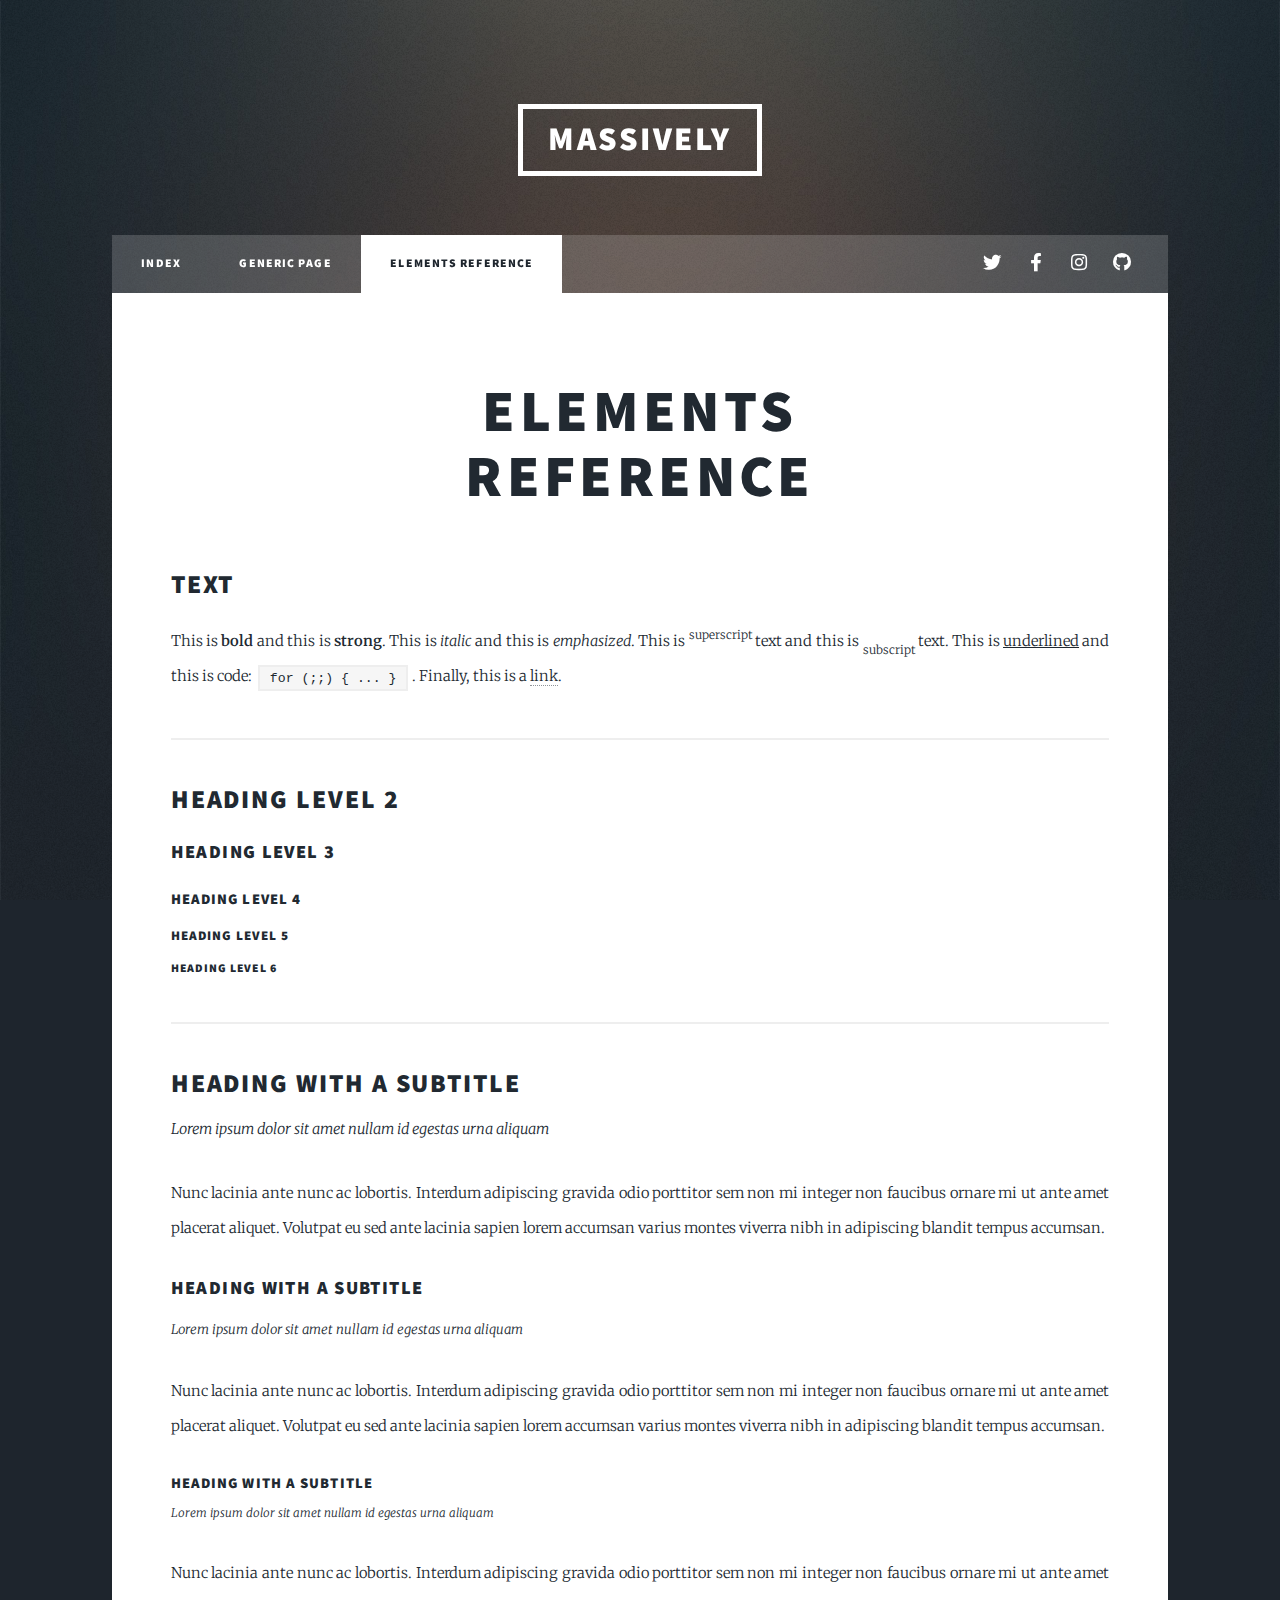
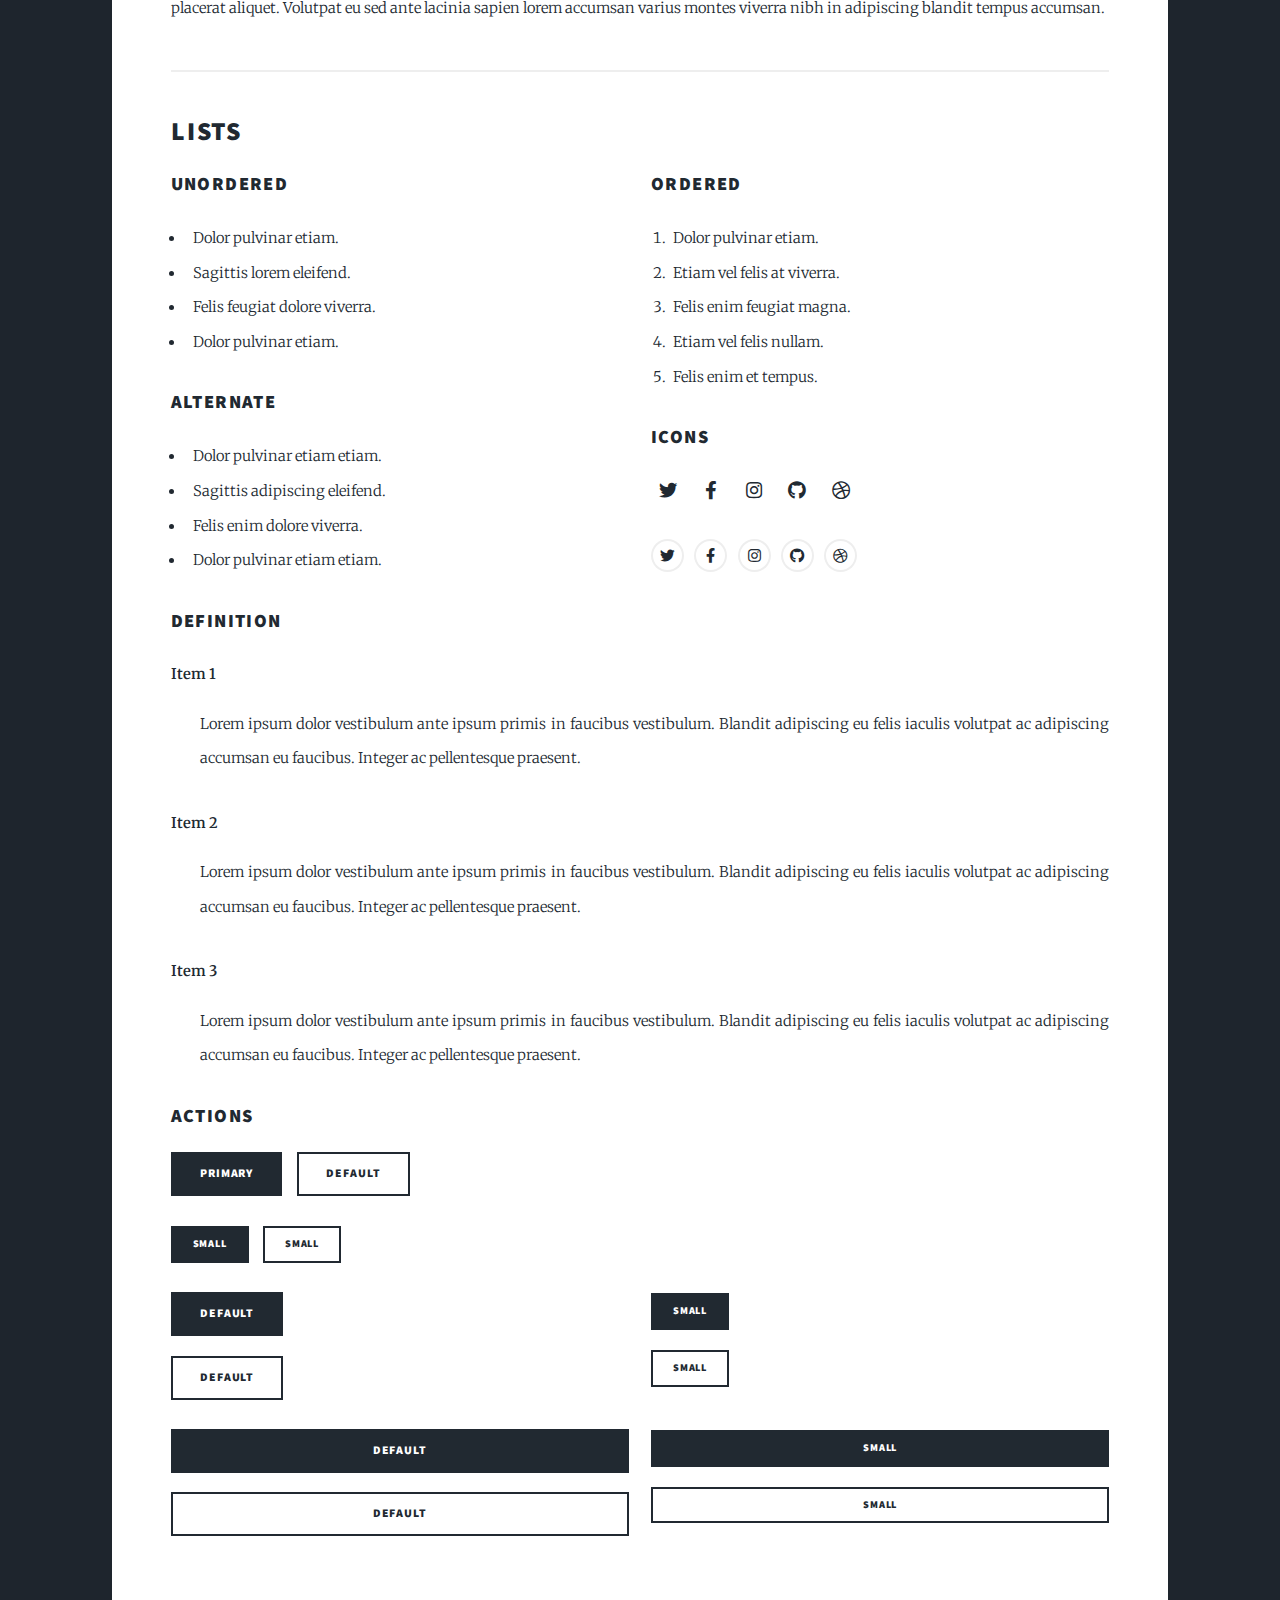
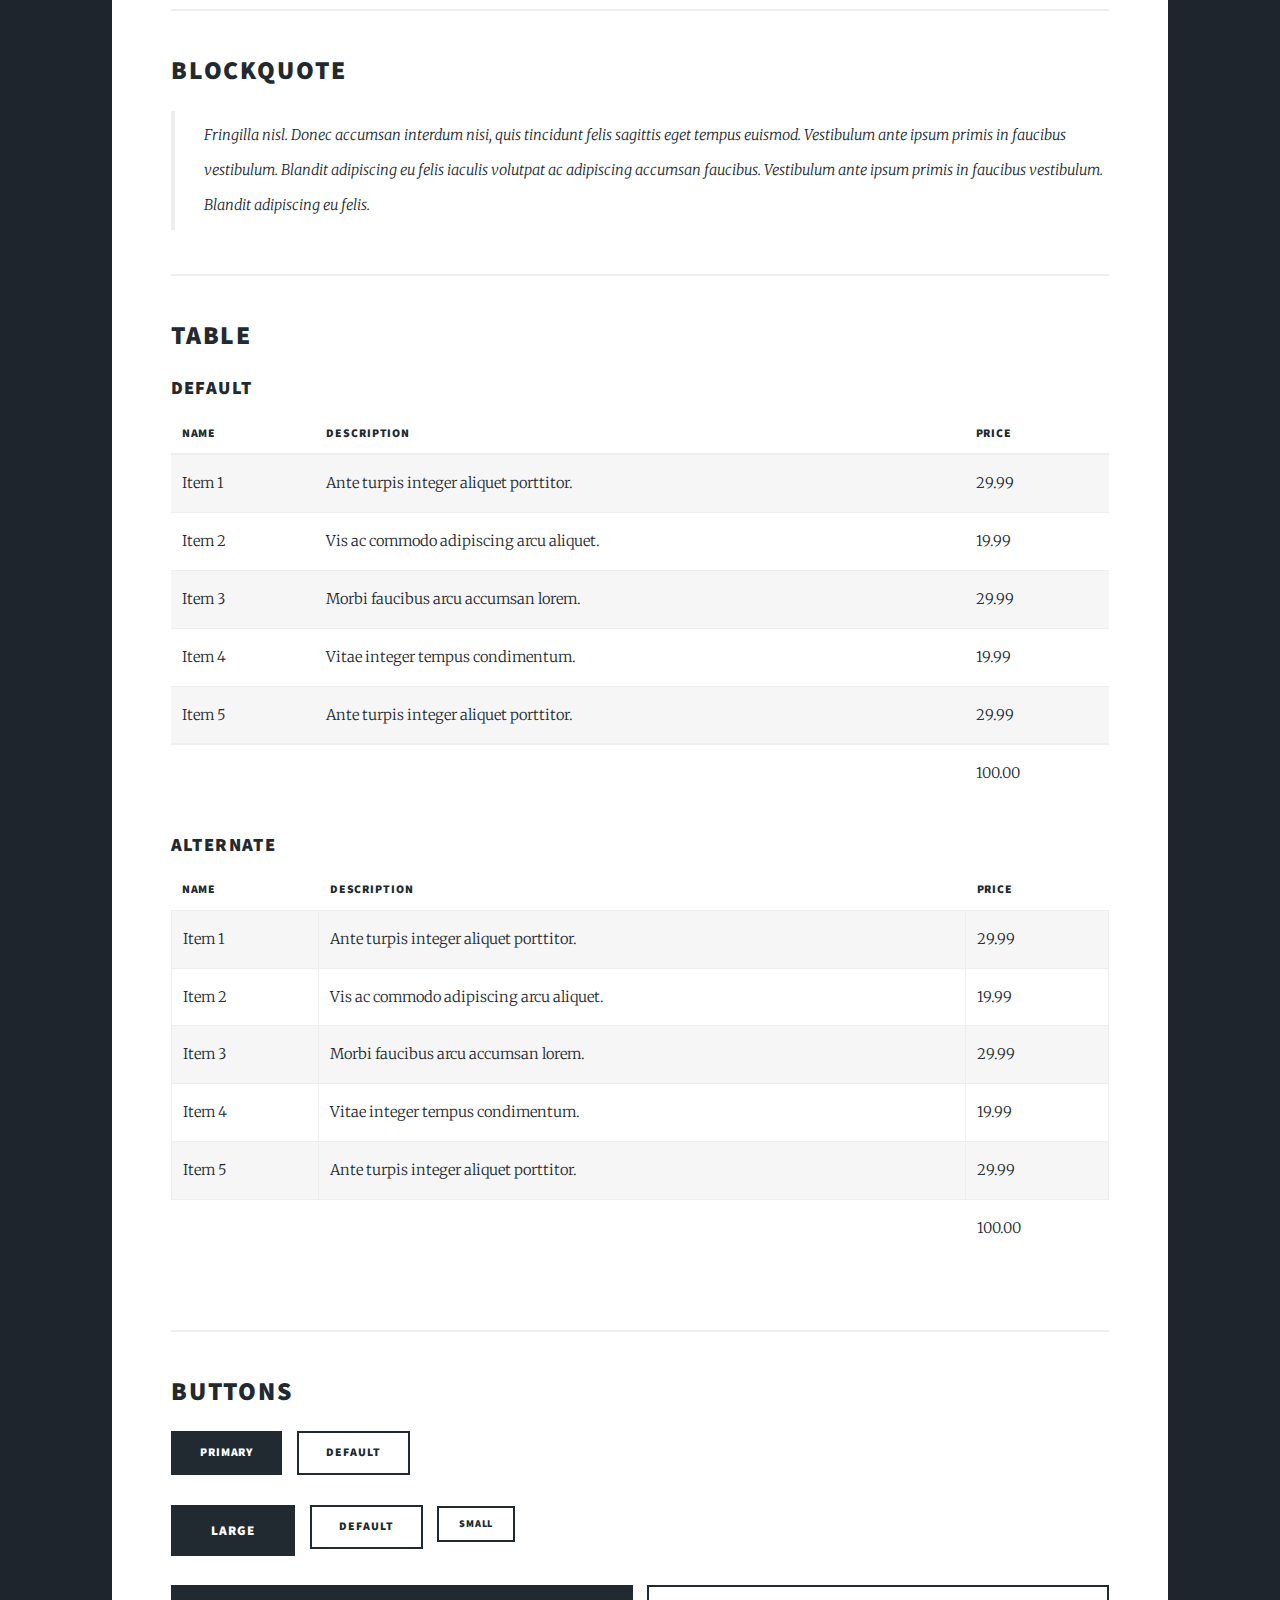
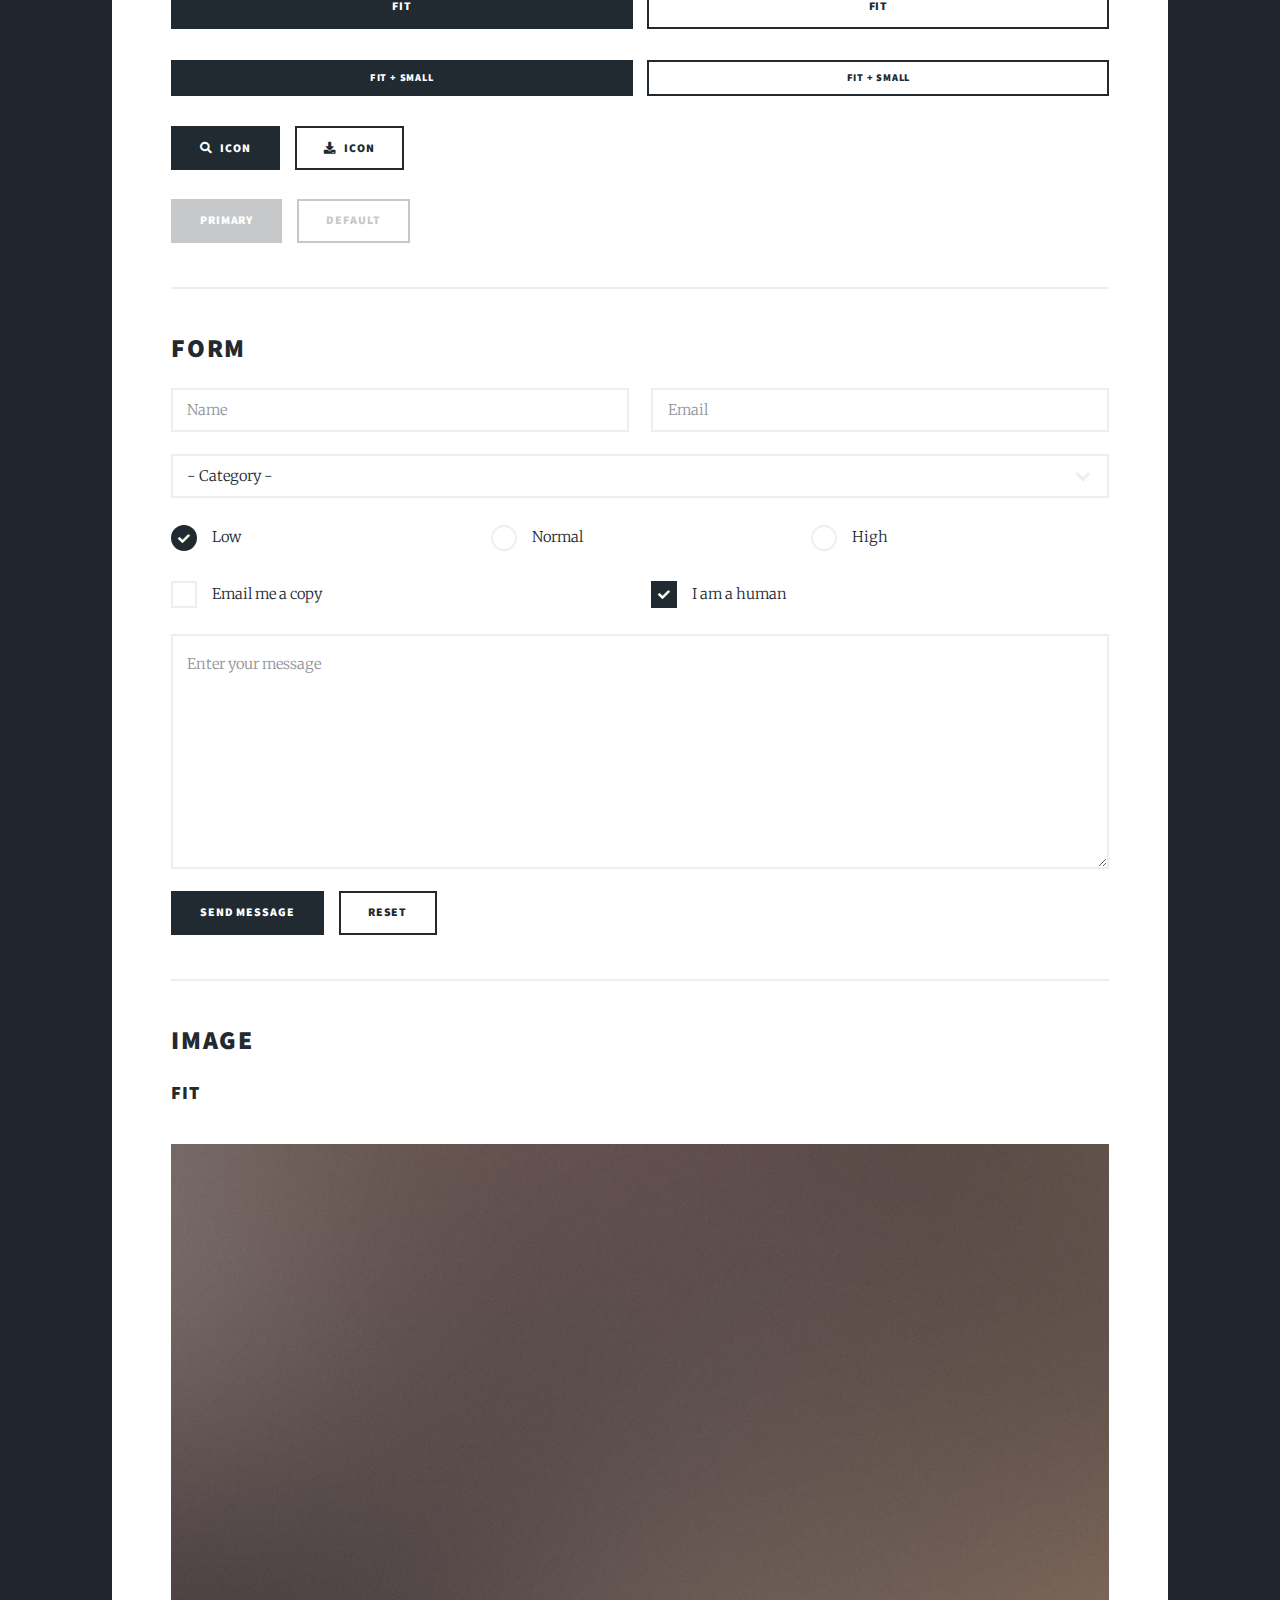
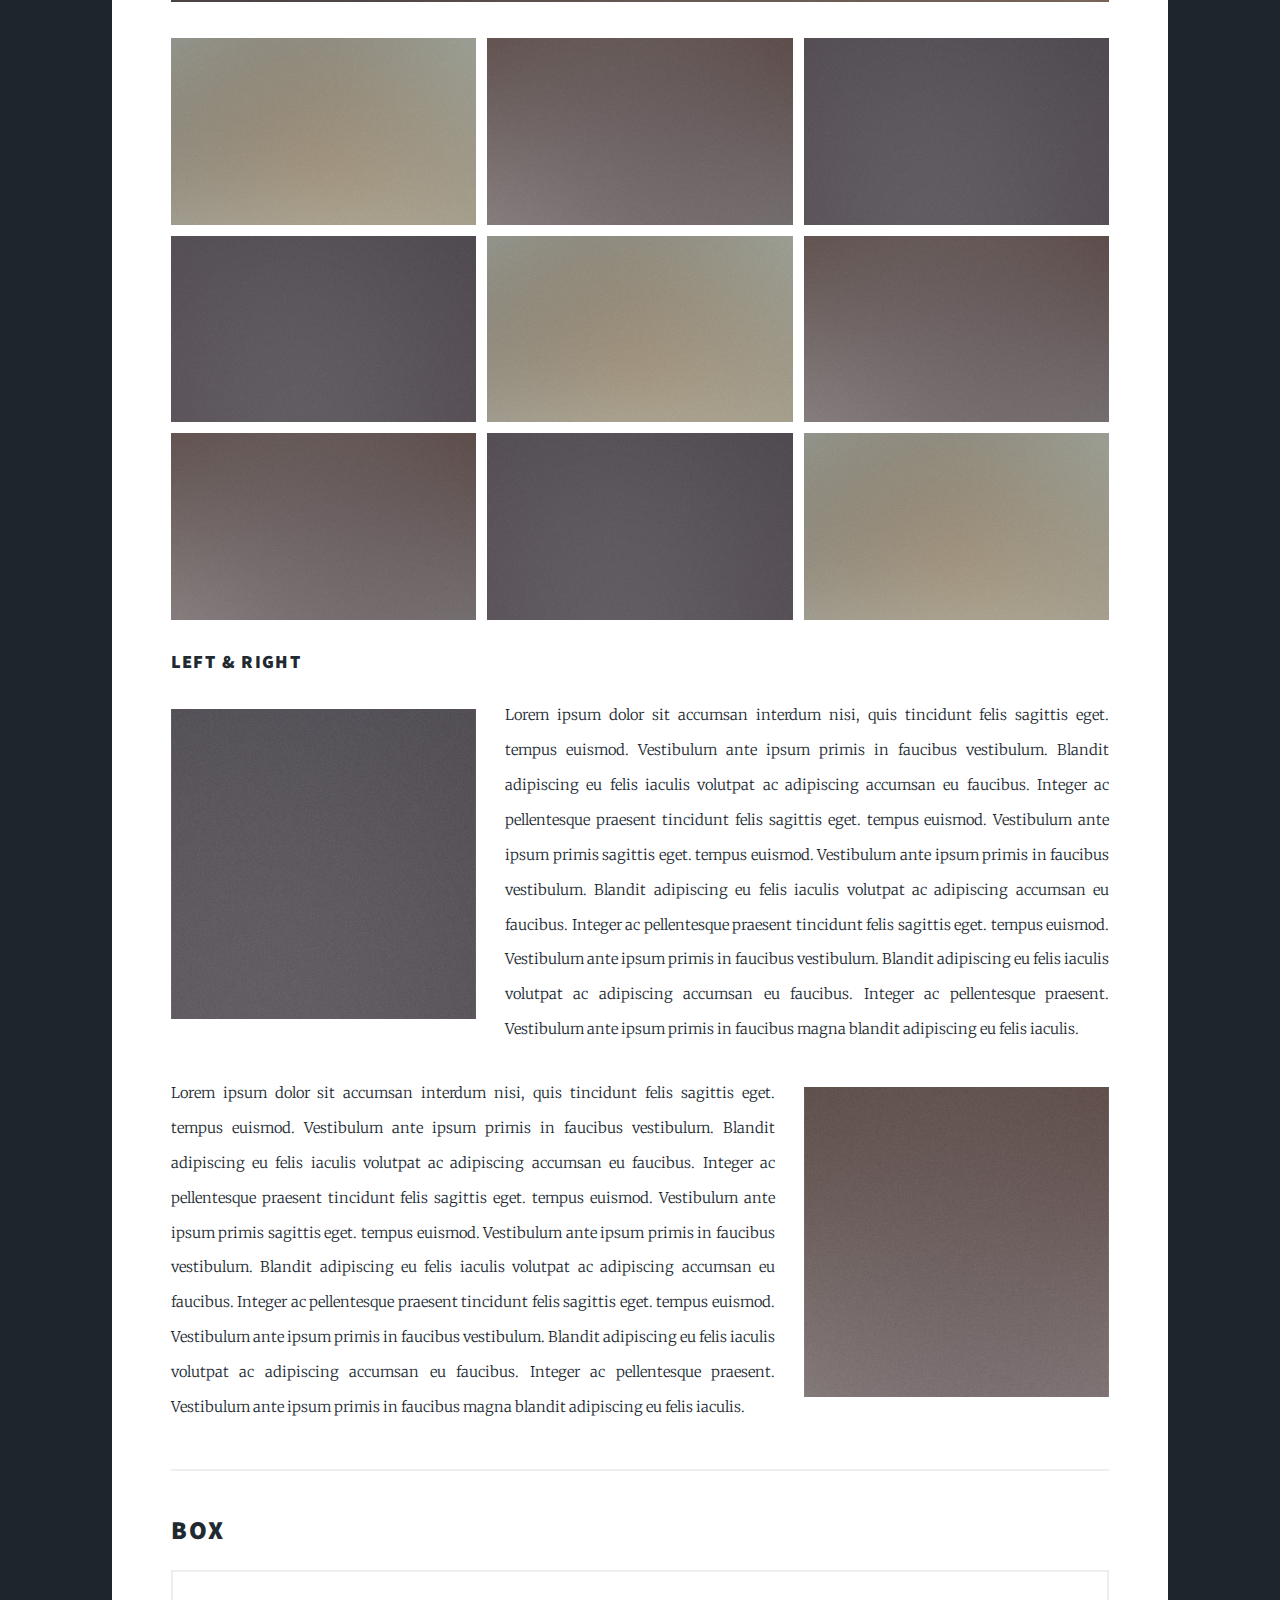
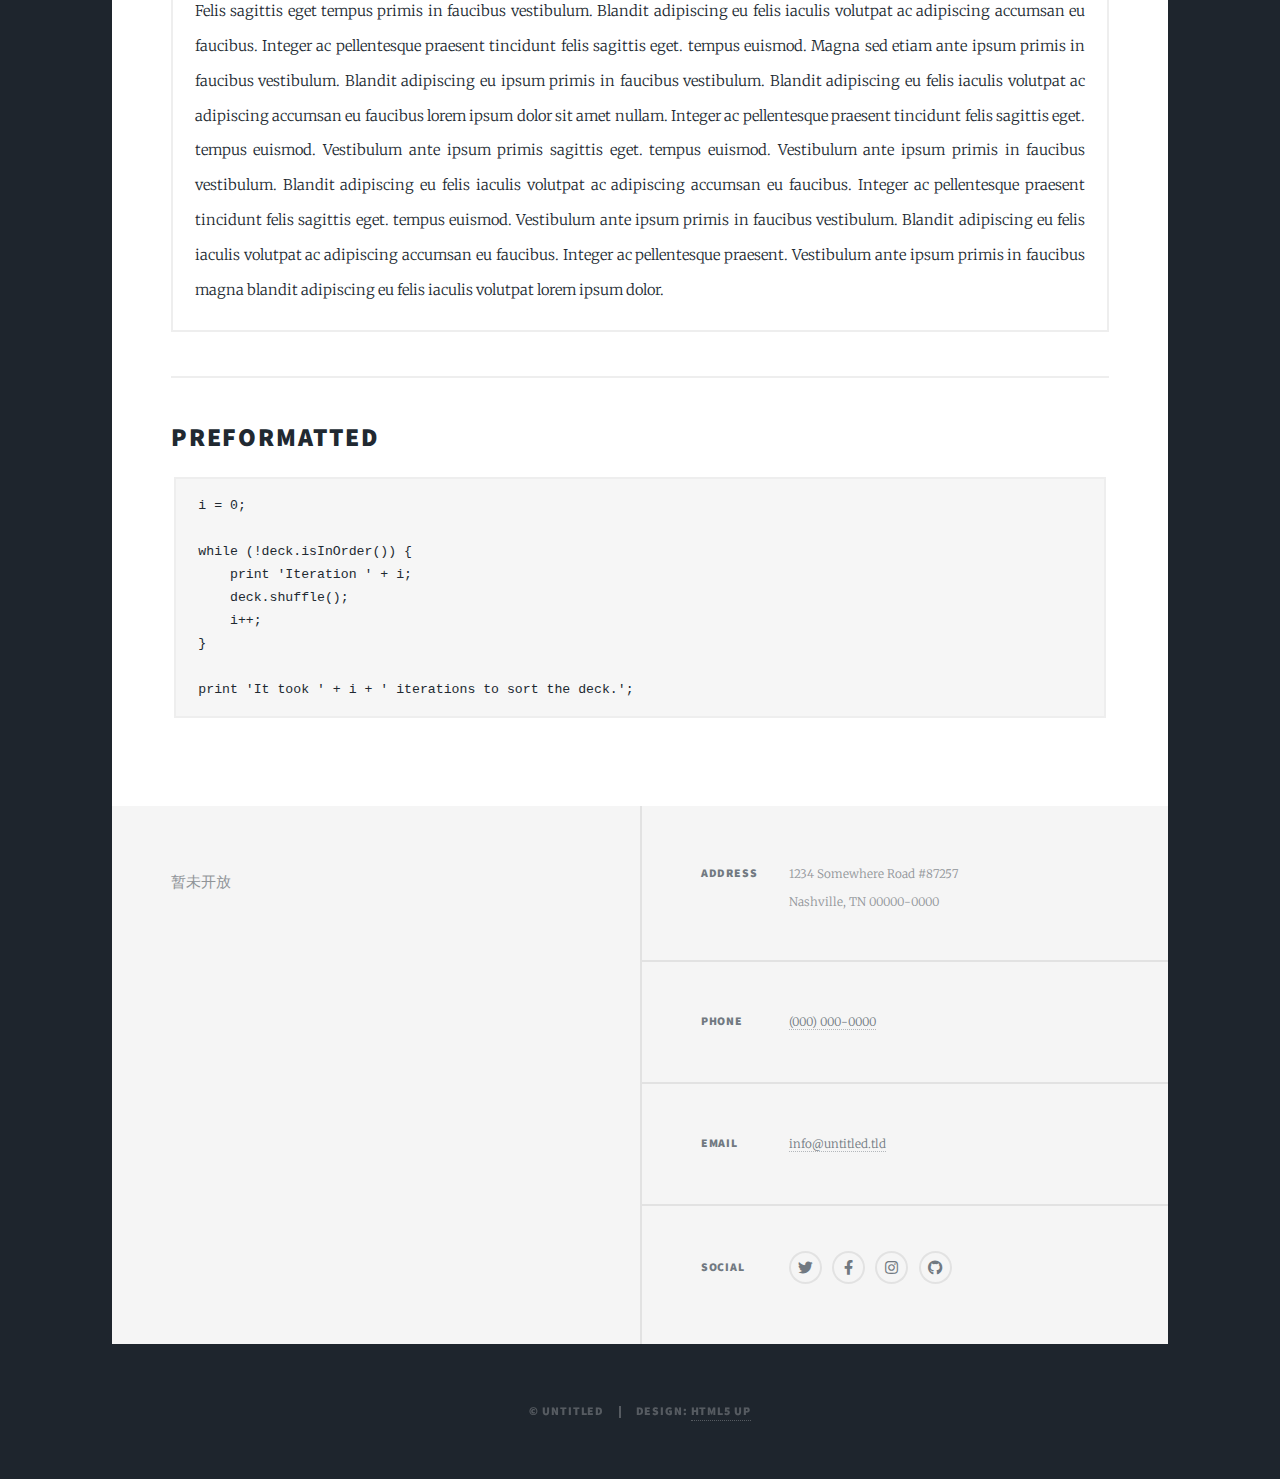
<file: elements.html>
<!DOCTYPE HTML>
<!--
	Massively by HTML5 UP
	html5up.net | @ajlkn
	Free for personal and commercial use under the CCA 3.0 license (html5up.net/license)
-->
<html>
	<head>
		<title>Elements Reference - Massively by HTML5 UP</title>
		<meta charset="utf-8" />
		<meta name="viewport" content="width=device-width, initial-scale=1, user-scalable=no" />
		<link rel="stylesheet" href="assets/css/main.css" />
		<noscript><link rel="stylesheet" href="assets/css/noscript.css" /></noscript>
	</head>
	<body class="is-preload">

		<!-- Wrapper -->
			<div id="wrapper">

				<!-- Header -->
					<header id="header">
						<a href="index.html" class="logo">Massively</a>
					</header>

				<!-- Nav -->
					<nav id="nav">
						<ul class="links">
							<li><a href="index.html">index</a></li>
							<li><a href="generic.html">Generic Page</a></li>
							<li class="active"><a href="elements.html">Elements Reference</a></li>
						</ul>
						<ul class="icons">
							<li><a href="#" class="icon brands fa-twitter"><span class="label">Twitter</span></a></li>
							<li><a href="#" class="icon brands fa-facebook-f"><span class="label">Facebook</span></a></li>
							<li><a href="#" class="icon brands fa-instagram"><span class="label">Instagram</span></a></li>
							<li><a href="#" class="icon brands fa-github"><span class="label">GitHub</span></a></li>
						</ul>
					</nav>

				<!-- Main -->
					<div id="main">

						<!-- Post -->
							<section class="post">
								<header class="major">
									<h1>Elements<br />
									Reference</h1>
								</header>

								<!-- Text stuff -->
									<h2>Text</h2>
									<p>This is <b>bold</b> and this is <strong>strong</strong>. This is <i>italic</i> and this is <em>emphasized</em>.
									This is <sup>superscript</sup> text and this is <sub>subscript</sub> text.
									This is <u>underlined</u> and this is code: <code>for (;;) { ... }</code>.
									Finally, this is a <a href="#">link</a>.</p>
									<hr />
									<h2>Heading Level 2</h2>
									<h3>Heading Level 3</h3>
									<h4>Heading Level 4</h4>
									<h5>Heading Level 5</h5>
									<h6>Heading Level 6</h6>
									<hr />
									<header>
										<h2>Heading with a Subtitle</h2>
										<p>Lorem ipsum dolor sit amet nullam id egestas urna aliquam</p>
									</header>
									<p>Nunc lacinia ante nunc ac lobortis. Interdum adipiscing gravida odio porttitor sem non mi integer non faucibus ornare mi ut ante amet placerat aliquet. Volutpat eu sed ante lacinia sapien lorem accumsan varius montes viverra nibh in adipiscing blandit tempus accumsan.</p>
									<header>
										<h3>Heading with a Subtitle</h3>
										<p>Lorem ipsum dolor sit amet nullam id egestas urna aliquam</p>
									</header>
									<p>Nunc lacinia ante nunc ac lobortis. Interdum adipiscing gravida odio porttitor sem non mi integer non faucibus ornare mi ut ante amet placerat aliquet. Volutpat eu sed ante lacinia sapien lorem accumsan varius montes viverra nibh in adipiscing blandit tempus accumsan.</p>
									<header>
										<h4>Heading with a Subtitle</h4>
										<p>Lorem ipsum dolor sit amet nullam id egestas urna aliquam</p>
									</header>
									<p>Nunc lacinia ante nunc ac lobortis. Interdum adipiscing gravida odio porttitor sem non mi integer non faucibus ornare mi ut ante amet placerat aliquet. Volutpat eu sed ante lacinia sapien lorem accumsan varius montes viverra nibh in adipiscing blandit tempus accumsan.</p>

									<hr />

								<!-- Lists -->
									<h2>Lists</h2>
									<div class="row">
										<div class="col-6 col-12-small">

											<h3>Unordered</h3>
											<ul>
												<li>Dolor pulvinar etiam.</li>
												<li>Sagittis lorem eleifend.</li>
												<li>Felis feugiat dolore viverra.</li>
												<li>Dolor pulvinar etiam.</li>
											</ul>

											<h3>Alternate</h3>
											<ul class="alt">
												<li>Dolor pulvinar etiam etiam.</li>
												<li>Sagittis adipiscing eleifend.</li>
												<li>Felis enim dolore viverra.</li>
												<li>Dolor pulvinar etiam etiam.</li>
											</ul>

										</div>
										<div class="col-6 col-12-small">

											<h3>Ordered</h3>
											<ol>
												<li>Dolor pulvinar etiam.</li>
												<li>Etiam vel felis at viverra.</li>
												<li>Felis enim feugiat magna.</li>
												<li>Etiam vel felis nullam.</li>
												<li>Felis enim et tempus.</li>
											</ol>

											<h3>Icons</h3>
											<ul class="icons">
												<li><a href="#" class="icon brands fa-twitter"><span class="label">Twitter</span></a></li>
												<li><a href="#" class="icon brands fa-facebook-f"><span class="label">Facebook</span></a></li>
												<li><a href="#" class="icon brands fa-instagram"><span class="label">Instagram</span></a></li>
												<li><a href="#" class="icon brands fa-github"><span class="label">Github</span></a></li>
												<li><a href="#" class="icon brands fa-dribbble"><span class="label">Dribbble</span></a></li>
											</ul>
											<ul class="icons alt">
												<li><a href="#" class="icon brands alt fa-twitter"><span class="label">Twitter</span></a></li>
												<li><a href="#" class="icon brands alt fa-facebook-f"><span class="label">Facebook</span></a></li>
												<li><a href="#" class="icon brands alt fa-instagram"><span class="label">Instagram</span></a></li>
												<li><a href="#" class="icon brands alt fa-github"><span class="label">Github</span></a></li>
												<li><a href="#" class="icon brands alt fa-dribbble"><span class="label">Dribbble</span></a></li>
											</ul>

										</div>
									</div>
									<h3>Definition</h3>
									<dl>
										<dt>Item 1</dt>
										<dd>
											<p>Lorem ipsum dolor vestibulum ante ipsum primis in faucibus vestibulum. Blandit adipiscing eu felis iaculis volutpat ac adipiscing accumsan eu faucibus. Integer ac pellentesque praesent.</p>
										</dd>
										<dt>Item 2</dt>
										<dd>
											<p>Lorem ipsum dolor vestibulum ante ipsum primis in faucibus vestibulum. Blandit adipiscing eu felis iaculis volutpat ac adipiscing accumsan eu faucibus. Integer ac pellentesque praesent.</p>
										</dd>
										<dt>Item 3</dt>
										<dd>
											<p>Lorem ipsum dolor vestibulum ante ipsum primis in faucibus vestibulum. Blandit adipiscing eu felis iaculis volutpat ac adipiscing accumsan eu faucibus. Integer ac pellentesque praesent.</p>
										</dd>
									</dl>

									<h3>Actions</h3>
									<ul class="actions">
										<li><a href="#" class="button primary">Primary</a></li>
										<li><a href="#" class="button">Default</a></li>
									</ul>
									<ul class="actions small">
										<li><a href="#" class="button primary small">Small</a></li>
										<li><a href="#" class="button small">Small</a></li>
									</ul>
									<div class="row">
										<div class="col-6 col-12-small">
											<ul class="actions stacked">
												<li><a href="#" class="button primary">Default</a></li>
												<li><a href="#" class="button">Default</a></li>
											</ul>
										</div>
										<div class="col-6 col-12-small">
											<ul class="actions stacked">
												<li><a href="#" class="button primary small">Small</a></li>
												<li><a href="#" class="button small">Small</a></li>
											</ul>
										</div>
									</div>
									<div class="row">
										<div class="col-6 col-12-small">
											<ul class="actions stacked">
												<li><a href="#" class="button primary fit">Default</a></li>
												<li><a href="#" class="button fit">Default</a></li>
											</ul>
										</div>
										<div class="col-6 col-12-small">
											<ul class="actions stacked">
												<li><a href="#" class="button primary small fit">Small</a></li>
												<li><a href="#" class="button small fit">Small</a></li>
											</ul>
										</div>
									</div>

									<hr />

								<!-- Blockquote -->
									<h2>Blockquote</h2>
									<blockquote>Fringilla nisl. Donec accumsan interdum nisi, quis tincidunt felis sagittis eget tempus euismod. Vestibulum ante ipsum primis in faucibus vestibulum. Blandit adipiscing eu felis iaculis volutpat ac adipiscing accumsan faucibus. Vestibulum ante ipsum primis in faucibus vestibulum. Blandit adipiscing eu felis.</blockquote>

									<hr />

								<!-- Table -->
									<h2>Table</h2>

									<h3>Default</h3>
									<div class="table-wrapper">
										<table>
											<thead>
												<tr>
													<th>Name</th>
													<th>Description</th>
													<th>Price</th>
												</tr>
											</thead>
											<tbody>
												<tr>
													<td>Item 1</td>
													<td>Ante turpis integer aliquet porttitor.</td>
													<td>29.99</td>
												</tr>
												<tr>
													<td>Item 2</td>
													<td>Vis ac commodo adipiscing arcu aliquet.</td>
													<td>19.99</td>
												</tr>
												<tr>
													<td>Item 3</td>
													<td> Morbi faucibus arcu accumsan lorem.</td>
													<td>29.99</td>
												</tr>
												<tr>
													<td>Item 4</td>
													<td>Vitae integer tempus condimentum.</td>
													<td>19.99</td>
												</tr>
												<tr>
													<td>Item 5</td>
													<td>Ante turpis integer aliquet porttitor.</td>
													<td>29.99</td>
												</tr>
											</tbody>
											<tfoot>
												<tr>
													<td colspan="2"></td>
													<td>100.00</td>
												</tr>
											</tfoot>
										</table>
									</div>

									<h3>Alternate</h3>
									<div class="table-wrapper">
										<table class="alt">
											<thead>
												<tr>
													<th>Name</th>
													<th>Description</th>
													<th>Price</th>
												</tr>
											</thead>
											<tbody>
												<tr>
													<td>Item 1</td>
													<td>Ante turpis integer aliquet porttitor.</td>
													<td>29.99</td>
												</tr>
												<tr>
													<td>Item 2</td>
													<td>Vis ac commodo adipiscing arcu aliquet.</td>
													<td>19.99</td>
												</tr>
												<tr>
													<td>Item 3</td>
													<td> Morbi faucibus arcu accumsan lorem.</td>
													<td>29.99</td>
												</tr>
												<tr>
													<td>Item 4</td>
													<td>Vitae integer tempus condimentum.</td>
													<td>19.99</td>
												</tr>
												<tr>
													<td>Item 5</td>
													<td>Ante turpis integer aliquet porttitor.</td>
													<td>29.99</td>
												</tr>
											</tbody>
											<tfoot>
												<tr>
													<td colspan="2"></td>
													<td>100.00</td>
												</tr>
											</tfoot>
										</table>
									</div>

									<hr />

								<!-- Buttons -->
									<h2>Buttons</h2>
									<ul class="actions">
										<li><a href="#" class="button primary">Primary</a></li>
										<li><a href="#" class="button">Default</a></li>
									</ul>
									<ul class="actions">
										<li><a href="#" class="button primary large">Large</a></li>
										<li><a href="#" class="button">Default</a></li>
										<li><a href="#" class="button small">Small</a></li>
									</ul>
									<ul class="actions fit">
										<li><a href="#" class="button primary fit">Fit</a></li>
										<li><a href="#" class="button fit">Fit</a></li>
									</ul>
									<ul class="actions fit small">
										<li><a href="#" class="button primary fit small">Fit + Small</a></li>
										<li><a href="#" class="button fit small">Fit + Small</a></li>
									</ul>
									<ul class="actions">
										<li><a href="#" class="button primary icon solid fa-search">Icon</a></li>
										<li><a href="#" class="button icon solid fa-download">Icon</a></li>
									</ul>
									<ul class="actions">
										<li><span class="button primary disabled">Primary</span></li>
										<li><span class="button disabled">Default</span></li>
									</ul>

									<hr />

								<!-- Form -->
									<h2>Form</h2>

									<form method="post" action="#">
										<div class="row gtr-uniform">
											<div class="col-6 col-12-xsmall">
												<input type="text" name="demo-name" id="demo-name" value="" placeholder="Name" />
											</div>
											<div class="col-6 col-12-xsmall">
												<input type="email" name="demo-email" id="demo-email" value="" placeholder="Email" />
											</div>
											<!-- Break -->
											<div class="col-12">
												<select name="demo-category" id="demo-category">
													<option value="">- Category -</option>
													<option value="1">Manufacturing</option>
													<option value="1">Shipping</option>
													<option value="1">Administration</option>
													<option value="1">Human Resources</option>
												</select>
											</div>
											<!-- Break -->
											<div class="col-4 col-12-small">
												<input type="radio" id="demo-priority-low" name="demo-priority" checked>
												<label for="demo-priority-low">Low</label>
											</div>
											<div class="col-4 col-12-small">
												<input type="radio" id="demo-priority-normal" name="demo-priority">
												<label for="demo-priority-normal">Normal</label>
											</div>
											<div class="col-4 col-12-small">
												<input type="radio" id="demo-priority-high" name="demo-priority">
												<label for="demo-priority-high">High</label>
											</div>
											<!-- Break -->
											<div class="col-6 col-12-small">
												<input type="checkbox" id="demo-copy" name="demo-copy">
												<label for="demo-copy">Email me a copy</label>
											</div>
											<div class="col-6 col-12-small">
												<input type="checkbox" id="demo-human" name="demo-human" checked>
												<label for="demo-human">I am a human</label>
											</div>
											<!-- Break -->
											<div class="col-12">
												<textarea name="demo-message" id="demo-message" placeholder="Enter your message" rows="6"></textarea>
											</div>
											<!-- Break -->
											<div class="col-12">
												<ul class="actions">
													<li><input type="submit" value="Send Message" class="primary" /></li>
													<li><input type="reset" value="Reset" /></li>
												</ul>
											</div>
										</div>
									</form>

									<hr />

								<!-- Image -->
									<h2>Image</h2>

									<h3>Fit</h3>
									<span class="image fit"><img src="images/pic01.jpg" alt="" /></span>
									<div class="box alt">
										<div class="row gtr-50 gtr-uniform">
											<div class="col-4"><span class="image fit"><img src="images/pic02.jpg" alt="" /></span></div>
											<div class="col-4"><span class="image fit"><img src="images/pic03.jpg" alt="" /></span></div>
											<div class="col-4"><span class="image fit"><img src="images/pic04.jpg" alt="" /></span></div>
											<!-- Break -->
											<div class="col-4"><span class="image fit"><img src="images/pic04.jpg" alt="" /></span></div>
											<div class="col-4"><span class="image fit"><img src="images/pic02.jpg" alt="" /></span></div>
											<div class="col-4"><span class="image fit"><img src="images/pic03.jpg" alt="" /></span></div>
											<!-- Break -->
											<div class="col-4"><span class="image fit"><img src="images/pic03.jpg" alt="" /></span></div>
											<div class="col-4"><span class="image fit"><img src="images/pic04.jpg" alt="" /></span></div>
											<div class="col-4"><span class="image fit"><img src="images/pic02.jpg" alt="" /></span></div>
										</div>
									</div>

									<h3>Left &amp; Right</h3>
									<p><span class="image left"><img src="images/pic08.jpg" alt="" /></span>Lorem ipsum dolor sit accumsan interdum nisi, quis tincidunt felis sagittis eget. tempus euismod. Vestibulum ante ipsum primis in faucibus vestibulum. Blandit adipiscing eu felis iaculis volutpat ac adipiscing accumsan eu faucibus. Integer ac pellentesque praesent tincidunt felis sagittis eget. tempus euismod. Vestibulum ante ipsum primis sagittis eget. tempus euismod. Vestibulum ante ipsum primis in faucibus vestibulum. Blandit adipiscing eu felis iaculis volutpat ac adipiscing accumsan eu faucibus. Integer ac pellentesque praesent tincidunt felis sagittis eget. tempus euismod. Vestibulum ante ipsum primis in faucibus vestibulum. Blandit adipiscing eu felis iaculis volutpat ac adipiscing accumsan eu faucibus. Integer ac pellentesque praesent. Vestibulum ante ipsum primis in faucibus magna blandit adipiscing eu felis iaculis.</p>
									<p><span class="image right"><img src="images/pic09.jpg" alt="" /></span>Lorem ipsum dolor sit accumsan interdum nisi, quis tincidunt felis sagittis eget. tempus euismod. Vestibulum ante ipsum primis in faucibus vestibulum. Blandit adipiscing eu felis iaculis volutpat ac adipiscing accumsan eu faucibus. Integer ac pellentesque praesent tincidunt felis sagittis eget. tempus euismod. Vestibulum ante ipsum primis sagittis eget. tempus euismod. Vestibulum ante ipsum primis in faucibus vestibulum. Blandit adipiscing eu felis iaculis volutpat ac adipiscing accumsan eu faucibus. Integer ac pellentesque praesent tincidunt felis sagittis eget. tempus euismod. Vestibulum ante ipsum primis in faucibus vestibulum. Blandit adipiscing eu felis iaculis volutpat ac adipiscing accumsan eu faucibus. Integer ac pellentesque praesent. Vestibulum ante ipsum primis in faucibus magna blandit adipiscing eu felis iaculis.</p>

									<hr />

								<!-- Box -->
									<h2>Box</h2>
									<div class="box">
										<p>Felis sagittis eget tempus primis in faucibus vestibulum. Blandit adipiscing eu felis iaculis volutpat ac adipiscing accumsan eu faucibus. Integer ac pellentesque praesent tincidunt felis sagittis eget. tempus euismod. Magna sed etiam ante ipsum primis in faucibus vestibulum. Blandit adipiscing eu ipsum primis in faucibus vestibulum. Blandit adipiscing eu felis iaculis volutpat ac adipiscing accumsan eu faucibus lorem ipsum dolor sit amet nullam. Integer ac pellentesque praesent tincidunt felis sagittis eget. tempus euismod. Vestibulum ante ipsum primis sagittis eget. tempus euismod. Vestibulum ante ipsum primis in faucibus vestibulum. Blandit adipiscing eu felis iaculis volutpat ac adipiscing accumsan eu faucibus. Integer ac pellentesque praesent tincidunt felis sagittis eget. tempus euismod. Vestibulum ante ipsum primis in faucibus vestibulum. Blandit adipiscing eu felis iaculis volutpat ac adipiscing accumsan eu faucibus. Integer ac pellentesque praesent. Vestibulum ante ipsum primis in faucibus magna blandit adipiscing eu felis iaculis volutpat lorem ipsum dolor.</p>
									</div>

									<hr />

								<!-- Preformatted Code -->
									<h2>Preformatted</h2>
									<pre><code>i = 0;

while (!deck.isInOrder()) {
    print 'Iteration ' + i;
    deck.shuffle();
    i++;
}

print 'It took ' + i + ' iterations to sort the deck.';
</code></pre>

							</section>

					</div>

				<!-- Footer -->
					<footer id="footer">
						<section>
							暂未开放
						</section>
						<section class="split contact">
							<section class="alt">
								<h3>Address</h3>
								<p>1234 Somewhere Road #87257<br />
								Nashville, TN 00000-0000</p>
							</section>
							<section>
								<h3>Phone</h3>
								<p><a href="#">(000) 000-0000</a></p>
							</section>
							<section>
								<h3>Email</h3>
								<p><a href="#">info@untitled.tld</a></p>
							</section>
							<section>
								<h3>Social</h3>
								<ul class="icons alt">
									<li><a href="#" class="icon brands alt fa-twitter"><span class="label">Twitter</span></a></li>
									<li><a href="#" class="icon brands alt fa-facebook-f"><span class="label">Facebook</span></a></li>
									<li><a href="#" class="icon brands alt fa-instagram"><span class="label">Instagram</span></a></li>
									<li><a href="#" class="icon brands alt fa-github"><span class="label">GitHub</span></a></li>
								</ul>
							</section>
						</section>
					</footer>

				<!-- Copyright -->
					<div id="copyright">
						<ul><li>&copy; Untitled</li><li>Design: <a href="https://html5up.net">HTML5 UP</a></li></ul>
					</div>

			</div>

		<!-- Scripts -->
			<script src="assets/js/jquery.min.js"></script>
			<script src="assets/js/jquery.scrollex.min.js"></script>
			<script src="assets/js/jquery.scrolly.min.js"></script>
			<script src="assets/js/browser.min.js"></script>
			<script src="assets/js/breakpoints.min.js"></script>
			<script src="assets/js/util.js"></script>
			<script src="assets/js/main.js"></script>

	</body>
</html>
</file>
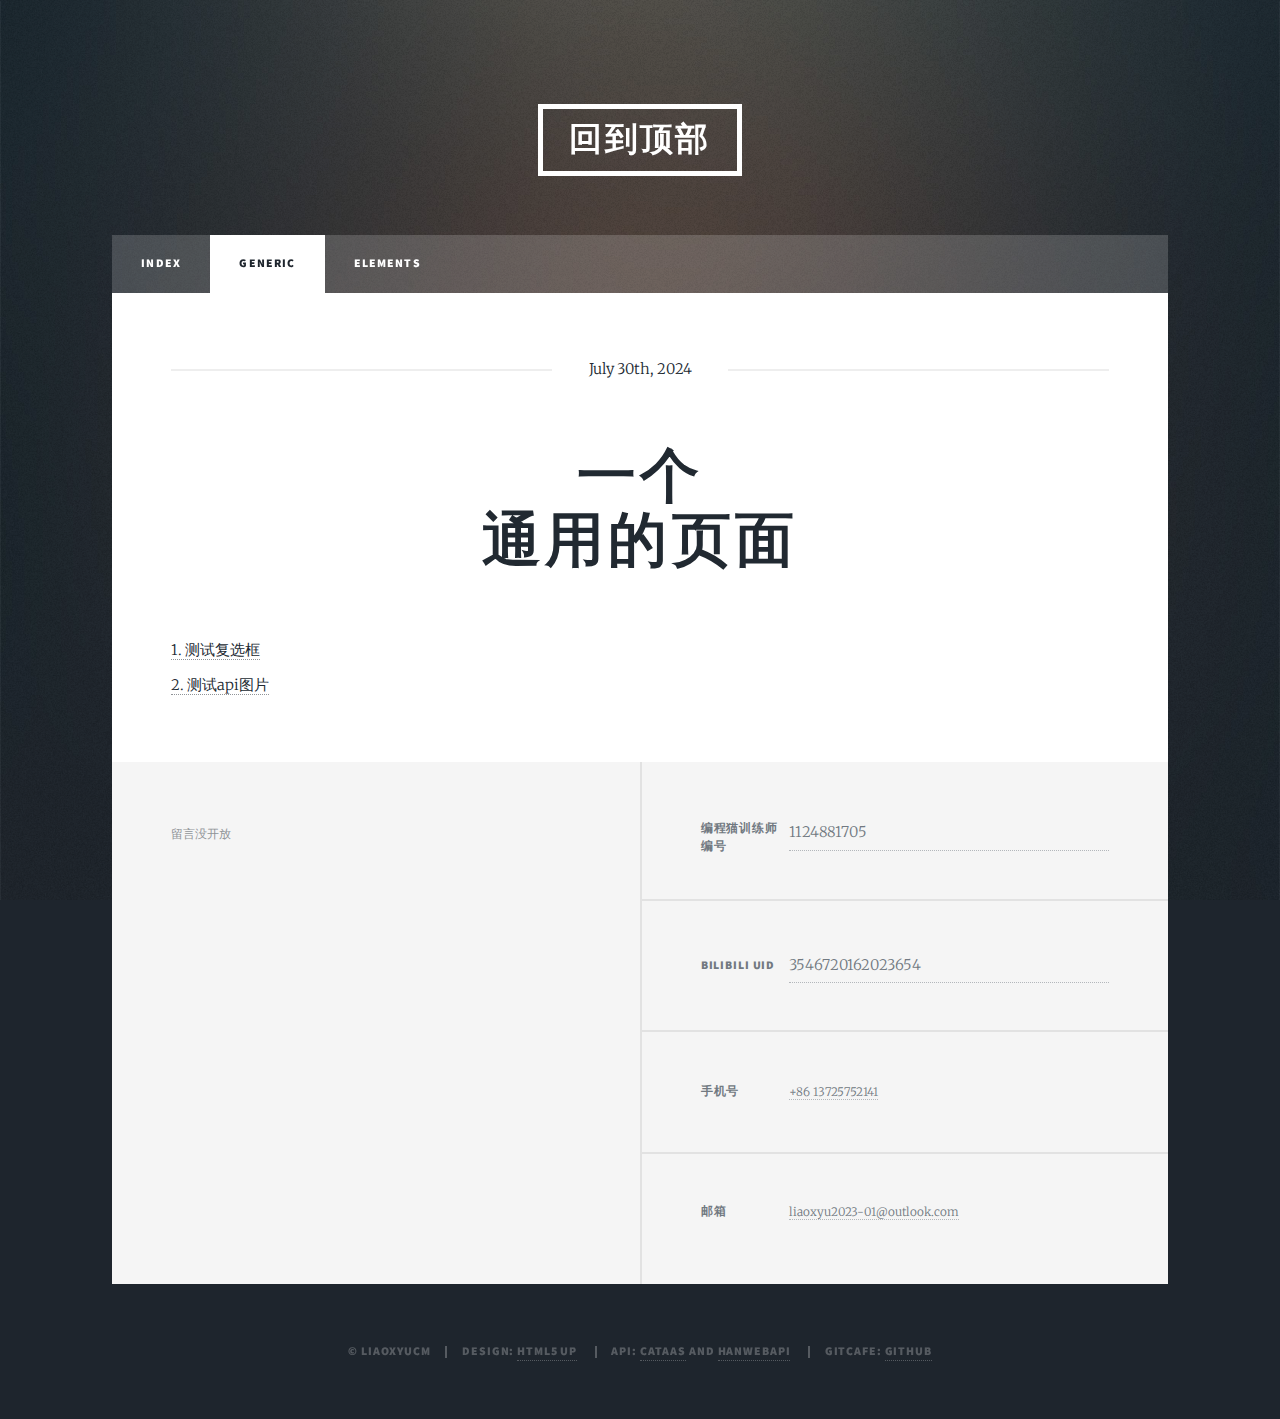
<file: generic.html>
<!DOCTYPE HTML>
<!--
	Massively by HTML5 UP
	html5up.net | @ajlkn
	Free for personal and commercial use under the CCA 3.0 license (html5up.net/license)
-->
<html>
	<head>
		<title>Liaoxyu's website(generic)</title>
		<meta charset="utf-8" />
		<meta name="viewport" content="width=device-width, initial-scale=1, user-scalable=no" />
		<link rel="stylesheet" href="assets/css/main.css" />
		<link rel="shortcut icon" href="./images/logo1.ico">
		<noscript><link rel="stylesheet" href="assets/css/noscript.css" /></noscript>
	</head>
	<body class="is-preload">

		<!-- Wrapper -->
			<div id="wrapper">

				<!-- Header -->
					<header id="header">
						<a href="index.html" class="logo">回到顶部</a>
					</header>

				<!-- Nav -->
					<nav id="nav">
						<ul class="links">
							<li><a href="index.html">index</a></li>
							<li class="active"><a href="generic.html">generic</a></li>
							<li><a href="elements.html">elements</a></li>
						</ul>
					</nav>

				<!-- Main -->
					<div id="main">

						<!-- Post -->
							<section class="post">
								<header class="major">
									<span class="date">July 30th, 2024</span>
									<h1>一个<br />
									通用的页面</h1>
								</header>
								<a href="./pages/checkbox.html">1.&nbsp;测试复选框</a><br>
								<a href="./pages/nichephoto.html">2.&nbsp;测试api图片</a>
							</section>

					</div>

				<!-- Footer -->
					<footer id="footer">
						<section>
							<p>留言没开放</p>
						</section>
						<section class="split contact">
							<section class="alt">
								<h3>编程猫训练师编号</h3>
								<a href="https://shequ.codemao.cn/user/1124881705">1124881705</a>
							</section>
							<section>
								<h3>bilibili UID</h3>
								<a href="https://space.bilibili.com/3546720162023654">3546720162023654</a>
							</section>
							<section>
								<h3>手机号</h3>
								<p><a href="#">+86 13725752141</a></p>
							</section>
							<section>
								<h3>邮箱</h3>
								<p><a href="#">liaoxyu2023-01@outlook.com</a></p>
							</section>
						</section>
					</footer>

				<!-- Copyright -->
					<div id="copyright">
						<ul>
							<li>&copy; LiaoxyuCM</li><li>Design: <a href="https://html5up.net">HTML5 UP</a></li>
							<li>API:&nbsp;<a href="https://cataas.com/">cataas</a>&nbsp;and&nbsp;<a href="https://api.vvhan.com/">HanWebApi</a></li>
							<li>Gitcafe:&nbsp;<a href="https://github.com">github</a></li>
						</ul>
					</div>

			</div>

		<!-- Scripts -->
			<script src="assets/js/jquery.min.js"></script>
			<script src="assets/js/jquery.scrollex.min.js"></script>
			<script src="assets/js/jquery.scrolly.min.js"></script>
			<script src="assets/js/browser.min.js"></script>
			<script src="assets/js/breakpoints.min.js"></script>
			<script src="assets/js/util.js"></script>
			<script src="assets/js/main.js"></script>
		        <script src="https://api.vvhan.com/api/script/bolang"></script>

	</body>
</html>
</file>
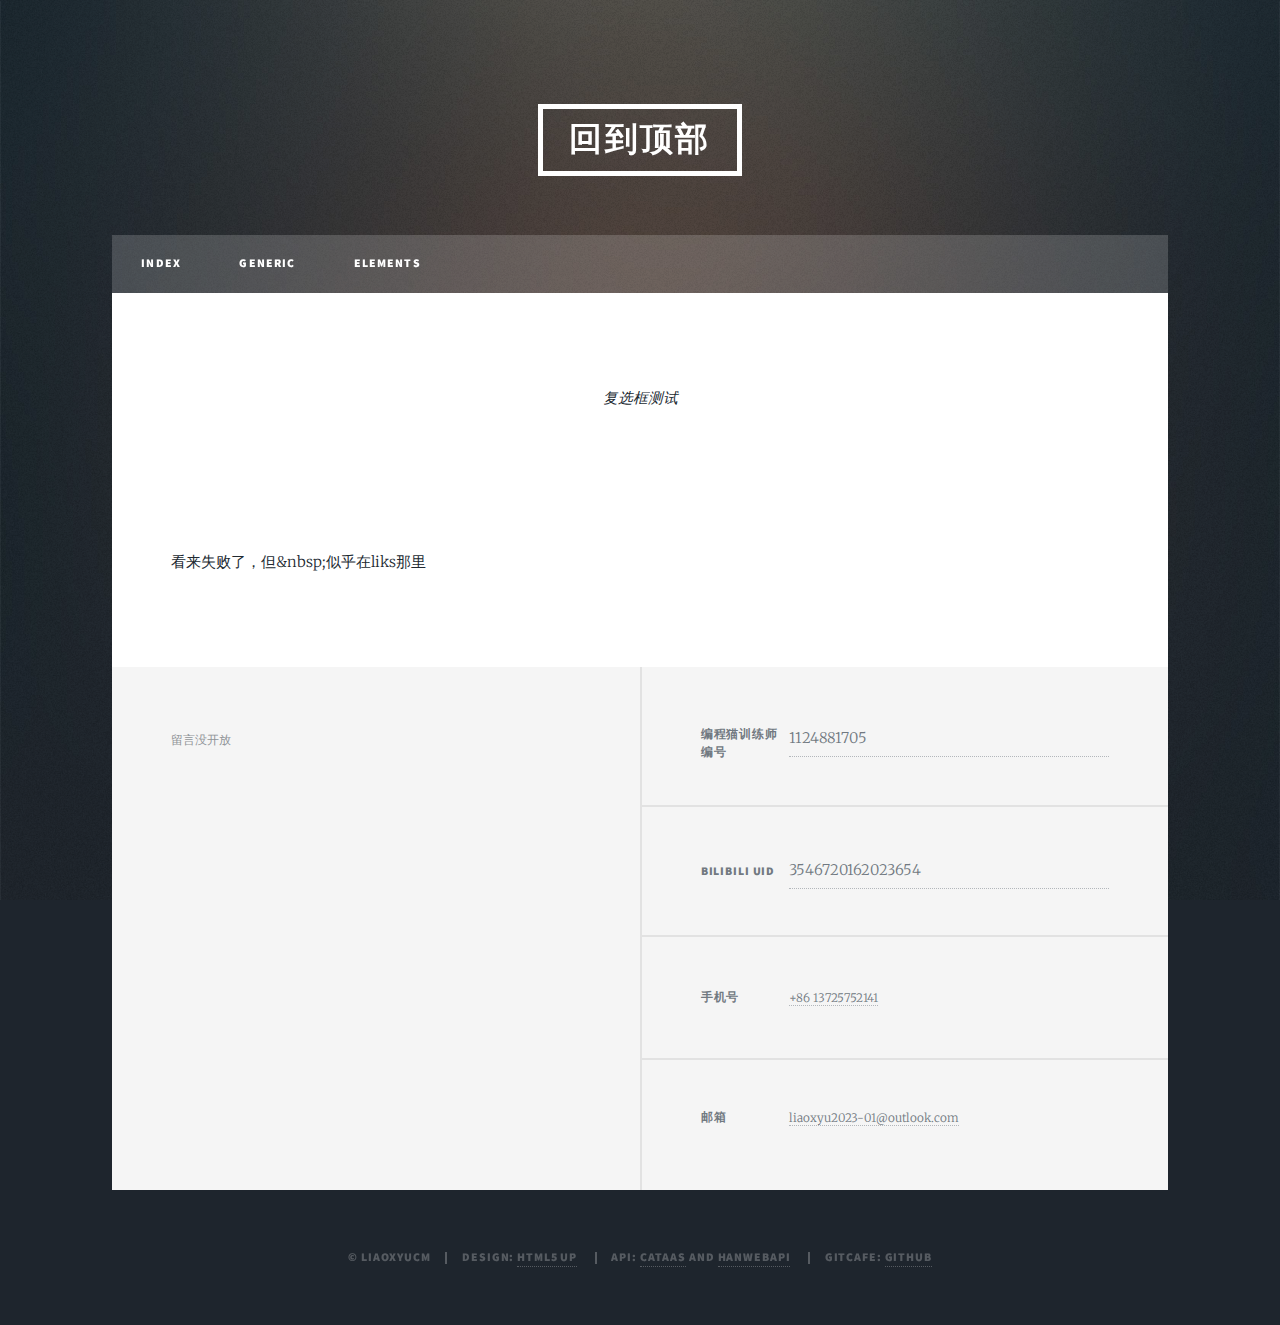
<file: pages/checkbox.html>
<!DOCTYPE HTML>
<!--
	Massively by HTML5 UP
	html5up.net | @ajlkn
	Free for personal and commercial use under the CCA 3.0 license (html5up.net/license)
-->
<html>
	<head>
		<title>Liaoxyu's website(page)</title>
		<meta charset="utf-8" />
		<meta name="viewport" content="width=device-width, initial-scale=1, user-scalable=no" />
		<link rel="stylesheet" href="../assets/css/main.css" />
		<link rel="shortcut icon" href="../images/logo1.ico">
		<noscript><link rel="stylesheet" href="../assets/css/noscript.css" /></noscript>
	</head>
	<body class="is-preload">

		<!-- Wrapper -->
			<div id="wrapper">

				<!-- Header -->
					<header id="header">
						<a href="../index.html" class="logo">回到顶部</a>
					</header>

				<!-- Nav -->
					<nav id="nav">
						<ul class="links">
							<li><a href="../index.html">index</a></li>
							<li><a href="../generic.html">generic</a></li>
							<li><a href="../elements.html">elements</a></li>
							<li><a href="nbsp.html">&nbsp;</a></li>
						</ul>
					</nav>
                                       <!-- Main -->
					<div id="main">

						<!-- Post -->
							<section class="post">
								<header class="major">
									<!-- header -->
									<p>复选框测试</p>
								</header>
								<input type="checkbox" />
								<input type="checkbox" />
								<br>
								<input type="checkbox" />
								<input type="checkbox" />
								<br><p>看来失败了，但&amp;nbsp;似乎在liks那里</p>
                                                                <!-- body -->
							</section>

					</div>
				<!-- Footer -->
					<footer id="footer">
						<section>
							<p>留言没开放</p>
						</section>
						<section class="split contact">
							<section class="alt">
								<h3>编程猫训练师编号</h3>
								<a href="https://shequ.codemao.cn/user/1124881705">1124881705</a>
							</section>
							<section>
								<h3>bilibili UID</h3>
								<a href="https://space.bilibili.com/3546720162023654">3546720162023654</a>
							</section>
							<section>
								<h3>手机号</h3>
								<p><a href="#">+86 13725752141</a></p>
							</section>
							<section>
								<h3>邮箱</h3>
								<p><a href="#">liaoxyu2023-01@outlook.com</a></p>
							</section>
						</section>
					</footer>

				<!-- Copyright -->
					<div id="copyright">
						<ul>
							<li>&copy; LiaoxyuCM</li><li>Design: <a href="https://html5up.net">HTML5 UP</a></li>
							<li>API:&nbsp;<a href="https://cataas.com/">cataas</a>&nbsp;and&nbsp;<a href="https://api.vvhan.com/">HanWebApi</a></li>
							<li>Gitcafe:&nbsp;<a href="https://github.com">github</a></li>
						</ul>
					</div>

			</div>

		<!-- Scripts -->
			<script src="../assets/js/jquery.min.js"></script>
			<script src="../assets/js/jquery.scrollex.min.js"></script>
			<script src="../assets/js/jquery.scrolly.min.js"></script>
			<script src="../assets/js/browser.min.js"></script>
			<script src="../assets/js/breakpoints.min.js"></script>
			<script src="../assets/js/util.js"></script>
			<script src="../assets/js/main.js"></script>

	</body>
</html>
</file>
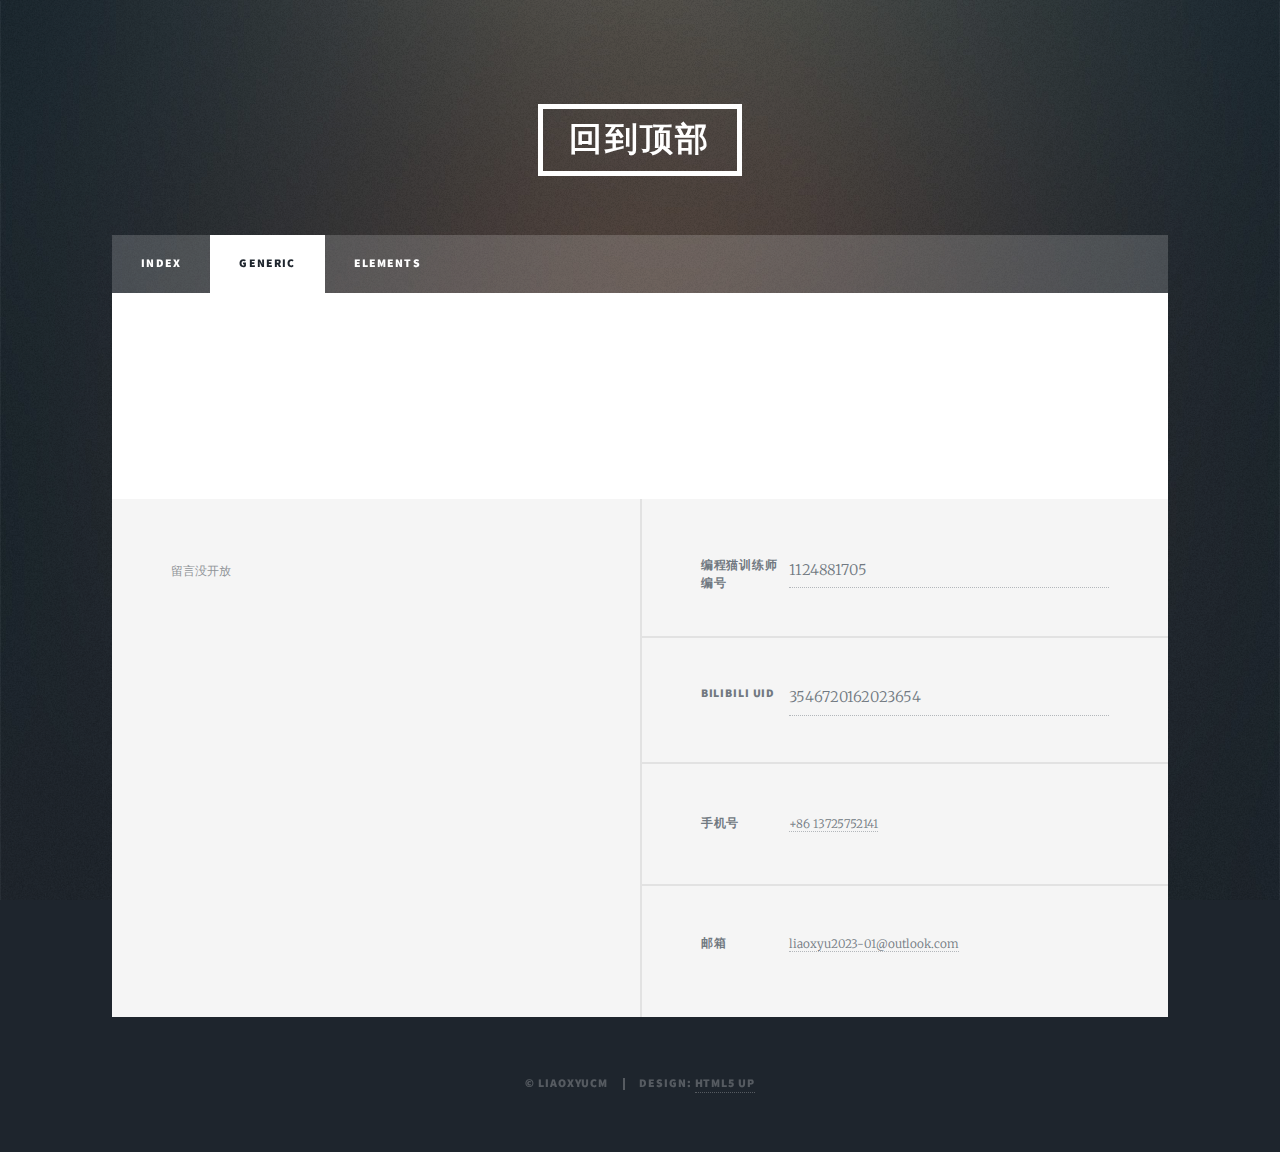
<file: pages/stencilplate.html>
<!DOCTYPE HTML>
<!--
	Massively by HTML5 UP
	html5up.net | @ajlkn
	Free for personal and commercial use under the CCA 3.0 license (html5up.net/license)
-->
<html>
	<head>
		<title>Liaoxyu's website(generic)</title>
		<meta charset="utf-8" />
		<meta name="viewport" content="width=device-width, initial-scale=1, user-scalable=no" />
		<link rel="stylesheet" href="../assets/css/main.css" />
                <link rel="shortcut icon" href="../images/logo1.ico">
		<noscript><link rel="stylesheet" href="assets/css/noscript.css" /></noscript>
	</head>
	<body class="is-preload">

		<!-- Wrapper -->
			<div id="wrapper">

				<!-- Header -->
					<header id="header">
						<a href="index.html" class="logo">回到顶部</a>
					</header>

				<!-- Nav -->
					<nav id="nav">
						<ul class="links">
							<li><a href="https://liaoxyucm.github.io/liaoxyuCM01/">index</a></li>
							<li class="active"><a href="generic.html">generic</a></li>
							<li><a href="elements.html">elements</a></li>
						</ul>
					</nav>
                                       <!-- Main -->
					<div id="main">

						<!-- Post -->
							<section class="post">
								<header class="major">
									<!-- header -->
								</header>
                                                                <!-- body -->
							</section>

					</div>
				<!-- Footer -->
					<footer id="footer">
						<section>
							<p>留言没开放</p>
						</section>
						<section class="split contact">
							<section class="alt">
								<h3>编程猫训练师编号</h3>
								<a href="https://shequ.codemao.cn/user/1124881705">1124881705</a>
							</section>
                                                        <section class="alt">
								<h3>bilibili UID</h3>
								<a href="https://space.bilibili.com/3546720162023654">3546720162023654</a>
							</section>
							<section>
								<h3>手机号</h3>
								<p><a href="#">+86 13725752141</a></p>
							</section>
							<section>
								<h3>邮箱</h3>
								<p><a href="#">liaoxyu2023-01@outlook.com</a></p>
							</section>
						</section>
					</footer>

				<!-- Copyright -->
					<div id="copyright">
						<ul><li>&copy; LiaoxyuCM</li><li>Design: <a href="https://html5up.net">HTML5 UP</a></li></ul>
					</div>

			</div>

		<!-- Scripts -->
			<script src="../assets/js/jquery.min.js"></script>
			<script src="../assets/js/jquery.scrollex.min.js"></script>
			<script src="../assets/js/jquery.scrolly.min.js"></script>
			<script src="../assets/js/browser.min.js"></script>
			<script src="../assets/js/breakpoints.min.js"></script>
			<script src="../assets/js/util.js"></script>
			<script src="../assets/js/main.js"></script>

	</body>
</html>
</file>
<file: assets/css/main.css>
@import url(fontawesome-all.min.css);
@import url("https://fonts.googleapis.com/css?family=Merriweather:300,700,300italic,700italic|Source+Sans+Pro:900");

/*
	Massively by HTML5 UP
	html5up.net | @ajlkn
	Free for personal and commercial use under the CCA 3.0 license (html5up.net/license)
*/

html, body, div, span, applet, object,
iframe, h1, h2, h3, h4, h5, h6, p, blockquote,
pre, a, abbr, acronym, address, big, cite,
code, del, dfn, em, img, ins, kbd, q, s, samp,
small, strike, strong, sub, sup, tt, var, b,
u, i, center, dl, dt, dd, ol, ul, li, fieldset,
form, label, legend, table, caption, tbody,
tfoot, thead, tr, th, td, article, aside,
canvas, details, embed, figure, figcaption,
footer, header, hgroup, menu, nav, output, ruby,
section, summary, time, mark, audio, video {
	margin: 0;
	padding: 0;
	border: 0;
	font-size: 100%;
	font: inherit;
	vertical-align: baseline;}

article, aside, details, figcaption, figure,
footer, header, hgroup, menu, nav, section {
	display: block;}

body {
	line-height: 1;
}

ol, ul {
	list-style: none;
}

blockquote, q {
	quotes: none;
}

	blockquote:before, blockquote:after, q:before, q:after {
		content: '';
		content: none;
	}

table {
	border-collapse: collapse;
	border-spacing: 0;
}

body {
	-webkit-text-size-adjust: none;
}

mark {
	background-color: transparent;
	color: inherit;
}

input::-moz-focus-inner {
	border: 0;
	padding: 0;
}

input, select, textarea {
	-moz-appearance: none;
	-webkit-appearance: none;
	-ms-appearance: none;
	appearance: none;
}

/* Basic */

	@-ms-viewport {
		width: device-width;
	}

	body {
		-ms-overflow-style: scrollbar;
	}

	@media screen and (max-width: 480px) {

		html, body {
			min-width: 320px;
		}

	}

	html {
		box-sizing: border-box;
	}

	*, *:before, *:after {
		box-sizing: inherit;
	}

	body {
		background-color: #1e252d;
	}

		body.is-preload *, body.is-preload *:before, body.is-preload *:after {
			-moz-animation: none !important;
			-webkit-animation: none !important;
			-ms-animation: none !important;
			animation: none !important;
			-moz-transition: none !important;
			-webkit-transition: none !important;
			-ms-transition: none !important;
			transition: none !important;
		}

/* Type */

	html {
		font-size: 16pt;
	}

		@media screen and (max-width: 1680px) {

			html {
				font-size: 12pt;
			}

		}

		@media screen and (max-width: 1280px) {

			html {
				font-size: 11pt;
			}

		}

		@media screen and (max-width: 360px) {

			html {
				font-size: 10pt;
			}

		}

	body {
		color: #212931;
	}

	body, input, select, textarea {
		font-family: "Merriweather", Georgia, serif;
		font-weight: 300;
		font-size: 1rem;
		line-height: 2.375;
	}

	a {
		-moz-transition: color 0.2s ease-in-out, background-color 0.2s ease-in-out, border-color 0.2s ease-in-out, box-shadow 0.2s ease-in-out;
		-webkit-transition: color 0.2s ease-in-out, background-color 0.2s ease-in-out, border-color 0.2s ease-in-out, box-shadow 0.2s ease-in-out;
		-ms-transition: color 0.2s ease-in-out, background-color 0.2s ease-in-out, border-color 0.2s ease-in-out, box-shadow 0.2s ease-in-out;
		transition: color 0.2s ease-in-out, background-color 0.2s ease-in-out, border-color 0.2s ease-in-out, box-shadow 0.2s ease-in-out;
		border-bottom: dotted 1px;
		text-decoration: none;
	}

		a:hover {
			border-bottom-color: transparent;
		}

	strong, b {
		font-weight: 600;
	}

	em, i {
		font-style: italic;
	}

	p {
		text-align: justify;
		margin: 0 0 2rem 0;
	}

	h1, h2, h3, h4, h5, h6 {
		font-family: "Source Sans Pro", Helvetica, sans-serif;
		font-weight: 900;
		line-height: 1.5;
		letter-spacing: 0.075em;
		text-transform: uppercase;
		margin: 0 0 1rem 0;
	}

		h1 a, h2 a, h3 a, h4 a, h5 a, h6 a {
			border-bottom: 0;
			color: inherit;
			text-decoration: none;
		}

	h1 {
		font-size: 4rem;
		line-height: 1.1;
		margin: 0 0 2rem 0;
	}

	h2 {
		font-size: 1.75rem;
		line-height: 1.3;
		margin: 0 0 1.5rem 0;
	}

	h3 {
		font-size: 1.25rem;
		margin: 0 0 1.5rem 0;
	}

	h4 {
		font-size: 1rem;
	}

	h5 {
		font-size: 0.9rem;
	}

	h6 {
		font-size: 0.8rem;
	}

	sub {
		font-size: 0.8rem;
		position: relative;
		top: 0.5rem;
	}

	sup {
		font-size: 0.8rem;
		position: relative;
		top: -0.5rem;
	}

	blockquote {
		border-left: solid 4px;
		font-style: italic;
		margin: 0 0 2rem 0;
		padding: 0.5rem 0 0.5rem 2rem;
	}

	code {
		border: solid 2px;
		font-family: "Courier New", monospace;
		font-size: 0.9rem;
		margin: 0 0.25rem;
		padding: 0.25rem 0.65rem;
	}

	pre {
		-webkit-overflow-scrolling: touch;
		font-family: "Courier New", monospace;
		font-size: 0.9rem;
		margin: 0 0 2rem 0;
	}

		pre code {
			display: block;
			line-height: 1.75;
			padding: 1rem 1.5rem;
			overflow-x: auto;
		}

	hr {
		border: 0;
		border-bottom: solid 2px;
		margin: 3rem 0;
	}

		hr.major {
			margin: 5rem 0;
		}

	.align-left {
		text-align: left;
	}

	.align-center {
		text-align: center;
	}

	.align-right {
		text-align: right;
	}

	input, select, textarea {
		color: #212931;
	}

	a {
		color: #212931;
		border-bottom-color: rgba(33, 41, 49, 0.5);
	}

		a:hover {
			border-bottom-color: transparent;
			color: #18bfef !important;
		}

	strong, b {
		color: #212931;
	}

	h1, h2, h3, h4, h5, h6 {
		color: #212931;
	}

	blockquote {
		border-left-color: #eeeeee;
	}

	code {
		background: rgba(220, 220, 220, 0.25);
		border-color: #eeeeee;
	}

	hr {
		border-bottom-color: #eeeeee;
	}

/* Row */

	.row {
		display: flex;
		flex-wrap: wrap;
		box-sizing: border-box;
		align-items: stretch;
	}

		.row > * {
			box-sizing: border-box;
		}

		.row.gtr-uniform > * > :last-child {
			margin-bottom: 0;
		}

		.row.aln-left {
			justify-content: flex-start;
		}

		.row.aln-center {
			justify-content: center;
		}

		.row.aln-right {
			justify-content: flex-end;
		}

		.row.aln-top {
			align-items: flex-start;
		}

		.row.aln-middle {
			align-items: center;
		}

		.row.aln-bottom {
			align-items: flex-end;
		}

		.row > .imp {
			order: -1;
		}

		.row > .col-1 {
			width: 8.33333%;
		}

		.row > .off-1 {
			margin-left: 8.33333%;
		}

		.row > .col-2 {
			width: 16.66667%;
		}

		.row > .off-2 {
			margin-left: 16.66667%;
		}

		.row > .col-3 {
			width: 25%;
		}

		.row > .off-3 {
			margin-left: 25%;
		}

		.row > .col-4 {
			width: 33.33333%;
		}

		.row > .off-4 {
			margin-left: 33.33333%;
		}

		.row > .col-5 {
			width: 41.66667%;
		}

		.row > .off-5 {
			margin-left: 41.66667%;
		}

		.row > .col-6 {
			width: 50%;
		}

		.row > .off-6 {
			margin-left: 50%;
		}

		.row > .col-7 {
			width: 58.33333%;
		}

		.row > .off-7 {
			margin-left: 58.33333%;
		}

		.row > .col-8 {
			width: 66.66667%;
		}

		.row > .off-8 {
			margin-left: 66.66667%;
		}

		.row > .col-9 {
			width: 75%;
		}

		.row > .off-9 {
			margin-left: 75%;
		}

		.row > .col-10 {
			width: 83.33333%;
		}

		.row > .off-10 {
			margin-left: 83.33333%;
		}

		.row > .col-11 {
			width: 91.66667%;
		}

		.row > .off-11 {
			margin-left: 91.66667%;
		}

		.row > .col-12 {
			width: 100%;
		}

		.row > .off-12 {
			margin-left: 100%;
		}

		.row.gtr-0 {
			margin-top: 0;
			margin-left: 0rem;
		}

			.row.gtr-0 > * {
				padding: 0 0 0 0rem;
			}

			.row.gtr-0.gtr-uniform {
				margin-top: 0rem;
			}

				.row.gtr-0.gtr-uniform > * {
					padding-top: 0rem;
				}

		.row.gtr-25 {
			margin-top: 0;
			margin-left: -0.375rem;
		}

			.row.gtr-25 > * {
				padding: 0 0 0 0.375rem;
			}

			.row.gtr-25.gtr-uniform {
				margin-top: -0.375rem;
			}

				.row.gtr-25.gtr-uniform > * {
					padding-top: 0.375rem;
				}

		.row.gtr-50 {
			margin-top: 0;
			margin-left: -0.75rem;
		}

			.row.gtr-50 > * {
				padding: 0 0 0 0.75rem;
			}

			.row.gtr-50.gtr-uniform {
				margin-top: -0.75rem;
			}

				.row.gtr-50.gtr-uniform > * {
					padding-top: 0.75rem;
				}

		.row {
			margin-top: 0;
			margin-left: -1.5rem;
		}

			.row > * {
				padding: 0 0 0 1.5rem;
			}

			.row.gtr-uniform {
				margin-top: -1.5rem;
			}

				.row.gtr-uniform > * {
					padding-top: 1.5rem;
				}

		.row.gtr-150 {
			margin-top: 0;
			margin-left: -2.25rem;
		}

			.row.gtr-150 > * {
				padding: 0 0 0 2.25rem;
			}

			.row.gtr-150.gtr-uniform {
				margin-top: -2.25rem;
			}

				.row.gtr-150.gtr-uniform > * {
					padding-top: 2.25rem;
				}

		.row.gtr-200 {
			margin-top: 0;
			margin-left: -3rem;
		}

			.row.gtr-200 > * {
				padding: 0 0 0 3rem;
			}

			.row.gtr-200.gtr-uniform {
				margin-top: -3rem;
			}

				.row.gtr-200.gtr-uniform > * {
					padding-top: 3rem;
				}

		@media screen and (max-width: 1680px) {

			.row {
				display: flex;
				flex-wrap: wrap;
				box-sizing: border-box;
				align-items: stretch;
			}

				.row > * {
					box-sizing: border-box;
				}

				.row.gtr-uniform > * > :last-child {
					margin-bottom: 0;
				}

				.row.aln-left {
					justify-content: flex-start;
				}

				.row.aln-center {
					justify-content: center;
				}

				.row.aln-right {
					justify-content: flex-end;
				}

				.row.aln-top {
					align-items: flex-start;
				}

				.row.aln-middle {
					align-items: center;
				}

				.row.aln-bottom {
					align-items: flex-end;
				}

				.row > .imp-xlarge {
					order: -1;
				}

				.row > .col-1-xlarge {
					width: 8.33333%;
				}

				.row > .off-1-xlarge {
					margin-left: 8.33333%;
				}

				.row > .col-2-xlarge {
					width: 16.66667%;
				}

				.row > .off-2-xlarge {
					margin-left: 16.66667%;
				}

				.row > .col-3-xlarge {
					width: 25%;
				}

				.row > .off-3-xlarge {
					margin-left: 25%;
				}

				.row > .col-4-xlarge {
					width: 33.33333%;
				}

				.row > .off-4-xlarge {
					margin-left: 33.33333%;
				}

				.row > .col-5-xlarge {
					width: 41.66667%;
				}

				.row > .off-5-xlarge {
					margin-left: 41.66667%;
				}

				.row > .col-6-xlarge {
					width: 50%;
				}

				.row > .off-6-xlarge {
					margin-left: 50%;
				}

				.row > .col-7-xlarge {
					width: 58.33333%;
				}

				.row > .off-7-xlarge {
					margin-left: 58.33333%;
				}

				.row > .col-8-xlarge {
					width: 66.66667%;
				}

				.row > .off-8-xlarge {
					margin-left: 66.66667%;
				}

				.row > .col-9-xlarge {
					width: 75%;
				}

				.row > .off-9-xlarge {
					margin-left: 75%;
				}

				.row > .col-10-xlarge {
					width: 83.33333%;
				}

				.row > .off-10-xlarge {
					margin-left: 83.33333%;
				}

				.row > .col-11-xlarge {
					width: 91.66667%;
				}

				.row > .off-11-xlarge {
					margin-left: 91.66667%;
				}

				.row > .col-12-xlarge {
					width: 100%;
				}

				.row > .off-12-xlarge {
					margin-left: 100%;
				}

				.row.gtr-0 {
					margin-top: 0;
					margin-left: 0rem;
				}

					.row.gtr-0 > * {
						padding: 0 0 0 0rem;
					}

					.row.gtr-0.gtr-uniform {
						margin-top: 0rem;
					}

						.row.gtr-0.gtr-uniform > * {
							padding-top: 0rem;
						}

				.row.gtr-25 {
					margin-top: 0;
					margin-left: -0.375rem;
				}

					.row.gtr-25 > * {
						padding: 0 0 0 0.375rem;
					}

					.row.gtr-25.gtr-uniform {
						margin-top: -0.375rem;
					}

						.row.gtr-25.gtr-uniform > * {
							padding-top: 0.375rem;
						}

				.row.gtr-50 {
					margin-top: 0;
					margin-left: -0.75rem;
				}

					.row.gtr-50 > * {
						padding: 0 0 0 0.75rem;
					}

					.row.gtr-50.gtr-uniform {
						margin-top: -0.75rem;
					}

						.row.gtr-50.gtr-uniform > * {
							padding-top: 0.75rem;
						}

				.row {
					margin-top: 0;
					margin-left: -1.5rem;
				}

					.row > * {
						padding: 0 0 0 1.5rem;
					}

					.row.gtr-uniform {
						margin-top: -1.5rem;
					}

						.row.gtr-uniform > * {
							padding-top: 1.5rem;
						}

				.row.gtr-150 {
					margin-top: 0;
					margin-left: -2.25rem;
				}

					.row.gtr-150 > * {
						padding: 0 0 0 2.25rem;
					}

					.row.gtr-150.gtr-uniform {
						margin-top: -2.25rem;
					}

						.row.gtr-150.gtr-uniform > * {
							padding-top: 2.25rem;
						}

				.row.gtr-200 {
					margin-top: 0;
					margin-left: -3rem;
				}

					.row.gtr-200 > * {
						padding: 0 0 0 3rem;
					}

					.row.gtr-200.gtr-uniform {
						margin-top: -3rem;
					}

						.row.gtr-200.gtr-uniform > * {
							padding-top: 3rem;
						}

		}

		@media screen and (max-width: 1280px) {

			.row {
				display: flex;
				flex-wrap: wrap;
				box-sizing: border-box;
				align-items: stretch;
			}

				.row > * {
					box-sizing: border-box;
				}

				.row.gtr-uniform > * > :last-child {
					margin-bottom: 0;
				}

				.row.aln-left {
					justify-content: flex-start;
				}

				.row.aln-center {
					justify-content: center;
				}

				.row.aln-right {
					justify-content: flex-end;
				}

				.row.aln-top {
					align-items: flex-start;
				}

				.row.aln-middle {
					align-items: center;
				}

				.row.aln-bottom {
					align-items: flex-end;
				}

				.row > .imp-large {
					order: -1;
				}

				.row > .col-1-large {
					width: 8.33333%;
				}

				.row > .off-1-large {
					margin-left: 8.33333%;
				}

				.row > .col-2-large {
					width: 16.66667%;
				}

				.row > .off-2-large {
					margin-left: 16.66667%;
				}

				.row > .col-3-large {
					width: 25%;
				}

				.row > .off-3-large {
					margin-left: 25%;
				}

				.row > .col-4-large {
					width: 33.33333%;
				}

				.row > .off-4-large {
					margin-left: 33.33333%;
				}

				.row > .col-5-large {
					width: 41.66667%;
				}

				.row > .off-5-large {
					margin-left: 41.66667%;
				}

				.row > .col-6-large {
					width: 50%;
				}

				.row > .off-6-large {
					margin-left: 50%;
				}

				.row > .col-7-large {
					width: 58.33333%;
				}

				.row > .off-7-large {
					margin-left: 58.33333%;
				}

				.row > .col-8-large {
					width: 66.66667%;
				}

				.row > .off-8-large {
					margin-left: 66.66667%;
				}

				.row > .col-9-large {
					width: 75%;
				}

				.row > .off-9-large {
					margin-left: 75%;
				}

				.row > .col-10-large {
					width: 83.33333%;
				}

				.row > .off-10-large {
					margin-left: 83.33333%;
				}

				.row > .col-11-large {
					width: 91.66667%;
				}

				.row > .off-11-large {
					margin-left: 91.66667%;
				}

				.row > .col-12-large {
					width: 100%;
				}

				.row > .off-12-large {
					margin-left: 100%;
				}

				.row.gtr-0 {
					margin-top: 0;
					margin-left: 0rem;
				}

					.row.gtr-0 > * {
						padding: 0 0 0 0rem;
					}

					.row.gtr-0.gtr-uniform {
						margin-top: 0rem;
					}

						.row.gtr-0.gtr-uniform > * {
							padding-top: 0rem;
						}

				.row.gtr-25 {
					margin-top: 0;
					margin-left: -0.375rem;
				}

					.row.gtr-25 > * {
						padding: 0 0 0 0.375rem;
					}

					.row.gtr-25.gtr-uniform {
						margin-top: -0.375rem;
					}

						.row.gtr-25.gtr-uniform > * {
							padding-top: 0.375rem;
						}

				.row.gtr-50 {
					margin-top: 0;
					margin-left: -0.75rem;
				}

					.row.gtr-50 > * {
						padding: 0 0 0 0.75rem;
					}

					.row.gtr-50.gtr-uniform {
						margin-top: -0.75rem;
					}

						.row.gtr-50.gtr-uniform > * {
							padding-top: 0.75rem;
						}

				.row {
					margin-top: 0;
					margin-left: -1.5rem;
				}

					.row > * {
						padding: 0 0 0 1.5rem;
					}

					.row.gtr-uniform {
						margin-top: -1.5rem;
					}

						.row.gtr-uniform > * {
							padding-top: 1.5rem;
						}

				.row.gtr-150 {
					margin-top: 0;
					margin-left: -2.25rem;
				}

					.row.gtr-150 > * {
						padding: 0 0 0 2.25rem;
					}

					.row.gtr-150.gtr-uniform {
						margin-top: -2.25rem;
					}

						.row.gtr-150.gtr-uniform > * {
							padding-top: 2.25rem;
						}

				.row.gtr-200 {
					margin-top: 0;
					margin-left: -3rem;
				}

					.row.gtr-200 > * {
						padding: 0 0 0 3rem;
					}

					.row.gtr-200.gtr-uniform {
						margin-top: -3rem;
					}

						.row.gtr-200.gtr-uniform > * {
							padding-top: 3rem;
						}

		}

		@media screen and (max-width: 980px) {

			.row {
				display: flex;
				flex-wrap: wrap;
				box-sizing: border-box;
				align-items: stretch;
			}

				.row > * {
					box-sizing: border-box;
				}

				.row.gtr-uniform > * > :last-child {
					margin-bottom: 0;
				}

				.row.aln-left {
					justify-content: flex-start;
				}

				.row.aln-center {
					justify-content: center;
				}

				.row.aln-right {
					justify-content: flex-end;
				}

				.row.aln-top {
					align-items: flex-start;
				}

				.row.aln-middle {
					align-items: center;
				}

				.row.aln-bottom {
					align-items: flex-end;
				}

				.row > .imp-medium {
					order: -1;
				}

				.row > .col-1-medium {
					width: 8.33333%;
				}

				.row > .off-1-medium {
					margin-left: 8.33333%;
				}

				.row > .col-2-medium {
					width: 16.66667%;
				}

				.row > .off-2-medium {
					margin-left: 16.66667%;
				}

				.row > .col-3-medium {
					width: 25%;
				}

				.row > .off-3-medium {
					margin-left: 25%;
				}

				.row > .col-4-medium {
					width: 33.33333%;
				}

				.row > .off-4-medium {
					margin-left: 33.33333%;
				}

				.row > .col-5-medium {
					width: 41.66667%;
				}

				.row > .off-5-medium {
					margin-left: 41.66667%;
				}

				.row > .col-6-medium {
					width: 50%;
				}

				.row > .off-6-medium {
					margin-left: 50%;
				}

				.row > .col-7-medium {
					width: 58.33333%;
				}

				.row > .off-7-medium {
					margin-left: 58.33333%;
				}

				.row > .col-8-medium {
					width: 66.66667%;
				}

				.row > .off-8-medium {
					margin-left: 66.66667%;
				}

				.row > .col-9-medium {
					width: 75%;
				}

				.row > .off-9-medium {
					margin-left: 75%;
				}

				.row > .col-10-medium {
					width: 83.33333%;
				}

				.row > .off-10-medium {
					margin-left: 83.33333%;
				}

				.row > .col-11-medium {
					width: 91.66667%;
				}

				.row > .off-11-medium {
					margin-left: 91.66667%;
				}

				.row > .col-12-medium {
					width: 100%;
				}

				.row > .off-12-medium {
					margin-left: 100%;
				}

				.row.gtr-0 {
					margin-top: 0;
					margin-left: 0rem;
				}

					.row.gtr-0 > * {
						padding: 0 0 0 0rem;
					}

					.row.gtr-0.gtr-uniform {
						margin-top: 0rem;
					}

						.row.gtr-0.gtr-uniform > * {
							padding-top: 0rem;
						}

				.row.gtr-25 {
					margin-top: 0;
					margin-left: -0.375rem;
				}

					.row.gtr-25 > * {
						padding: 0 0 0 0.375rem;
					}

					.row.gtr-25.gtr-uniform {
						margin-top: -0.375rem;
					}

						.row.gtr-25.gtr-uniform > * {
							padding-top: 0.375rem;
						}

				.row.gtr-50 {
					margin-top: 0;
					margin-left: -0.75rem;
				}

					.row.gtr-50 > * {
						padding: 0 0 0 0.75rem;
					}

					.row.gtr-50.gtr-uniform {
						margin-top: -0.75rem;
					}

						.row.gtr-50.gtr-uniform > * {
							padding-top: 0.75rem;
						}

				.row {
					margin-top: 0;
					margin-left: -1.5rem;
				}

					.row > * {
						padding: 0 0 0 1.5rem;
					}

					.row.gtr-uniform {
						margin-top: -1.5rem;
					}

						.row.gtr-uniform > * {
							padding-top: 1.5rem;
						}

				.row.gtr-150 {
					margin-top: 0;
					margin-left: -2.25rem;
				}

					.row.gtr-150 > * {
						padding: 0 0 0 2.25rem;
					}

					.row.gtr-150.gtr-uniform {
						margin-top: -2.25rem;
					}

						.row.gtr-150.gtr-uniform > * {
							padding-top: 2.25rem;
						}

				.row.gtr-200 {
					margin-top: 0;
					margin-left: -3rem;
				}

					.row.gtr-200 > * {
						padding: 0 0 0 3rem;
					}

					.row.gtr-200.gtr-uniform {
						margin-top: -3rem;
					}

						.row.gtr-200.gtr-uniform > * {
							padding-top: 3rem;
						}

		}

		@media screen and (max-width: 736px) {

			.row {
				display: flex;
				flex-wrap: wrap;
				box-sizing: border-box;
				align-items: stretch;
			}

				.row > * {
					box-sizing: border-box;
				}

				.row.gtr-uniform > * > :last-child {
					margin-bottom: 0;
				}

				.row.aln-left {
					justify-content: flex-start;
				}

				.row.aln-center {
					justify-content: center;
				}

				.row.aln-right {
					justify-content: flex-end;
				}

				.row.aln-top {
					align-items: flex-start;
				}

				.row.aln-middle {
					align-items: center;
				}

				.row.aln-bottom {
					align-items: flex-end;
				}

				.row > .imp-small {
					order: -1;
				}

				.row > .col-1-small {
					width: 8.33333%;
				}

				.row > .off-1-small {
					margin-left: 8.33333%;
				}

				.row > .col-2-small {
					width: 16.66667%;
				}

				.row > .off-2-small {
					margin-left: 16.66667%;
				}

				.row > .col-3-small {
					width: 25%;
				}

				.row > .off-3-small {
					margin-left: 25%;
				}

				.row > .col-4-small {
					width: 33.33333%;
				}

				.row > .off-4-small {
					margin-left: 33.33333%;
				}

				.row > .col-5-small {
					width: 41.66667%;
				}

				.row > .off-5-small {
					margin-left: 41.66667%;
				}

				.row > .col-6-small {
					width: 50%;
				}

				.row > .off-6-small {
					margin-left: 50%;
				}

				.row > .col-7-small {
					width: 58.33333%;
				}

				.row > .off-7-small {
					margin-left: 58.33333%;
				}

				.row > .col-8-small {
					width: 66.66667%;
				}

				.row > .off-8-small {
					margin-left: 66.66667%;
				}

				.row > .col-9-small {
					width: 75%;
				}

				.row > .off-9-small {
					margin-left: 75%;
				}

				.row > .col-10-small {
					width: 83.33333%;
				}

				.row > .off-10-small {
					margin-left: 83.33333%;
				}

				.row > .col-11-small {
					width: 91.66667%;
				}

				.row > .off-11-small {
					margin-left: 91.66667%;
				}

				.row > .col-12-small {
					width: 100%;
				}

				.row > .off-12-small {
					margin-left: 100%;
				}

				.row.gtr-0 {
					margin-top: 0;
					margin-left: 0rem;
				}

					.row.gtr-0 > * {
						padding: 0 0 0 0rem;
					}

					.row.gtr-0.gtr-uniform {
						margin-top: 0rem;
					}

						.row.gtr-0.gtr-uniform > * {
							padding-top: 0rem;
						}

				.row.gtr-25 {
					margin-top: 0;
					margin-left: -0.375rem;
				}

					.row.gtr-25 > * {
						padding: 0 0 0 0.375rem;
					}

					.row.gtr-25.gtr-uniform {
						margin-top: -0.375rem;
					}

						.row.gtr-25.gtr-uniform > * {
							padding-top: 0.375rem;
						}

				.row.gtr-50 {
					margin-top: 0;
					margin-left: -0.75rem;
				}

					.row.gtr-50 > * {
						padding: 0 0 0 0.75rem;
					}

					.row.gtr-50.gtr-uniform {
						margin-top: -0.75rem;
					}

						.row.gtr-50.gtr-uniform > * {
							padding-top: 0.75rem;
						}

				.row {
					margin-top: 0;
					margin-left: -1.5rem;
				}

					.row > * {
						padding: 0 0 0 1.5rem;
					}

					.row.gtr-uniform {
						margin-top: -1.5rem;
					}

						.row.gtr-uniform > * {
							padding-top: 1.5rem;
						}

				.row.gtr-150 {
					margin-top: 0;
					margin-left: -2.25rem;
				}

					.row.gtr-150 > * {
						padding: 0 0 0 2.25rem;
					}

					.row.gtr-150.gtr-uniform {
						margin-top: -2.25rem;
					}

						.row.gtr-150.gtr-uniform > * {
							padding-top: 2.25rem;
						}

				.row.gtr-200 {
					margin-top: 0;
					margin-left: -3rem;
				}

					.row.gtr-200 > * {
						padding: 0 0 0 3rem;
					}

					.row.gtr-200.gtr-uniform {
						margin-top: -3rem;
					}

						.row.gtr-200.gtr-uniform > * {
							padding-top: 3rem;
						}

		}

		@media screen and (max-width: 480px) {

			.row {
				display: flex;
				flex-wrap: wrap;
				box-sizing: border-box;
				align-items: stretch;
			}

				.row > * {
					box-sizing: border-box;
				}

				.row.gtr-uniform > * > :last-child {
					margin-bottom: 0;
				}

				.row.aln-left {
					justify-content: flex-start;
				}

				.row.aln-center {
					justify-content: center;
				}

				.row.aln-right {
					justify-content: flex-end;
				}

				.row.aln-top {
					align-items: flex-start;
				}

				.row.aln-middle {
					align-items: center;
				}

				.row.aln-bottom {
					align-items: flex-end;
				}

				.row > .imp-xsmall {
					order: -1;
				}

				.row > .col-1-xsmall {
					width: 8.33333%;
				}

				.row > .off-1-xsmall {
					margin-left: 8.33333%;
				}

				.row > .col-2-xsmall {
					width: 16.66667%;
				}

				.row > .off-2-xsmall {
					margin-left: 16.66667%;
				}

				.row > .col-3-xsmall {
					width: 25%;
				}

				.row > .off-3-xsmall {
					margin-left: 25%;
				}

				.row > .col-4-xsmall {
					width: 33.33333%;
				}

				.row > .off-4-xsmall {
					margin-left: 33.33333%;
				}

				.row > .col-5-xsmall {
					width: 41.66667%;
				}

				.row > .off-5-xsmall {
					margin-left: 41.66667%;
				}

				.row > .col-6-xsmall {
					width: 50%;
				}

				.row > .off-6-xsmall {
					margin-left: 50%;
				}

				.row > .col-7-xsmall {
					width: 58.33333%;
				}

				.row > .off-7-xsmall {
					margin-left: 58.33333%;
				}

				.row > .col-8-xsmall {
					width: 66.66667%;
				}

				.row > .off-8-xsmall {
					margin-left: 66.66667%;
				}

				.row > .col-9-xsmall {
					width: 75%;
				}

				.row > .off-9-xsmall {
					margin-left: 75%;
				}

				.row > .col-10-xsmall {
					width: 83.33333%;
				}

				.row > .off-10-xsmall {
					margin-left: 83.33333%;
				}

				.row > .col-11-xsmall {
					width: 91.66667%;
				}

				.row > .off-11-xsmall {
					margin-left: 91.66667%;
				}

				.row > .col-12-xsmall {
					width: 100%;
				}

				.row > .off-12-xsmall {
					margin-left: 100%;
				}

				.row.gtr-0 {
					margin-top: 0;
					margin-left: 0rem;
				}

					.row.gtr-0 > * {
						padding: 0 0 0 0rem;
					}

					.row.gtr-0.gtr-uniform {
						margin-top: 0rem;
					}

						.row.gtr-0.gtr-uniform > * {
							padding-top: 0rem;
						}

				.row.gtr-25 {
					margin-top: 0;
					margin-left: -0.375rem;
				}

					.row.gtr-25 > * {
						padding: 0 0 0 0.375rem;
					}

					.row.gtr-25.gtr-uniform {
						margin-top: -0.375rem;
					}

						.row.gtr-25.gtr-uniform > * {
							padding-top: 0.375rem;
						}

				.row.gtr-50 {
					margin-top: 0;
					margin-left: -0.75rem;
				}

					.row.gtr-50 > * {
						padding: 0 0 0 0.75rem;
					}

					.row.gtr-50.gtr-uniform {
						margin-top: -0.75rem;
					}

						.row.gtr-50.gtr-uniform > * {
							padding-top: 0.75rem;
						}

				.row {
					margin-top: 0;
					margin-left: -1.5rem;
				}

					.row > * {
						padding: 0 0 0 1.5rem;
					}

					.row.gtr-uniform {
						margin-top: -1.5rem;
					}

						.row.gtr-uniform > * {
							padding-top: 1.5rem;
						}

				.row.gtr-150 {
					margin-top: 0;
					margin-left: -2.25rem;
				}

					.row.gtr-150 > * {
						padding: 0 0 0 2.25rem;
					}

					.row.gtr-150.gtr-uniform {
						margin-top: -2.25rem;
					}

						.row.gtr-150.gtr-uniform > * {
							padding-top: 2.25rem;
						}

				.row.gtr-200 {
					margin-top: 0;
					margin-left: -3rem;
				}

					.row.gtr-200 > * {
						padding: 0 0 0 3rem;
					}

					.row.gtr-200.gtr-uniform {
						margin-top: -3rem;
					}

						.row.gtr-200.gtr-uniform > * {
							padding-top: 3rem;
						}

		}

		@media screen and (max-width: 360px) {

			.row {
				display: flex;
				flex-wrap: wrap;
				box-sizing: border-box;
				align-items: stretch;
			}

				.row > * {
					box-sizing: border-box;
				}

				.row.gtr-uniform > * > :last-child {
					margin-bottom: 0;
				}

				.row.aln-left {
					justify-content: flex-start;
				}

				.row.aln-center {
					justify-content: center;
				}

				.row.aln-right {
					justify-content: flex-end;
				}

				.row.aln-top {
					align-items: flex-start;
				}

				.row.aln-middle {
					align-items: center;
				}

				.row.aln-bottom {
					align-items: flex-end;
				}

				.row > .imp-xxsmall {
					order: -1;
				}

				.row > .col-1-xxsmall {
					width: 8.33333%;
				}

				.row > .off-1-xxsmall {
					margin-left: 8.33333%;
				}

				.row > .col-2-xxsmall {
					width: 16.66667%;
				}

				.row > .off-2-xxsmall {
					margin-left: 16.66667%;
				}

				.row > .col-3-xxsmall {
					width: 25%;
				}

				.row > .off-3-xxsmall {
					margin-left: 25%;
				}

				.row > .col-4-xxsmall {
					width: 33.33333%;
				}

				.row > .off-4-xxsmall {
					margin-left: 33.33333%;
				}

				.row > .col-5-xxsmall {
					width: 41.66667%;
				}

				.row > .off-5-xxsmall {
					margin-left: 41.66667%;
				}

				.row > .col-6-xxsmall {
					width: 50%;
				}

				.row > .off-6-xxsmall {
					margin-left: 50%;
				}

				.row > .col-7-xxsmall {
					width: 58.33333%;
				}

				.row > .off-7-xxsmall {
					margin-left: 58.33333%;
				}

				.row > .col-8-xxsmall {
					width: 66.66667%;
				}

				.row > .off-8-xxsmall {
					margin-left: 66.66667%;
				}

				.row > .col-9-xxsmall {
					width: 75%;
				}

				.row > .off-9-xxsmall {
					margin-left: 75%;
				}

				.row > .col-10-xxsmall {
					width: 83.33333%;
				}

				.row > .off-10-xxsmall {
					margin-left: 83.33333%;
				}

				.row > .col-11-xxsmall {
					width: 91.66667%;
				}

				.row > .off-11-xxsmall {
					margin-left: 91.66667%;
				}

				.row > .col-12-xxsmall {
					width: 100%;
				}

				.row > .off-12-xxsmall {
					margin-left: 100%;
				}

				.row.gtr-0 {
					margin-top: 0;
					margin-left: 0rem;
				}

					.row.gtr-0 > * {
						padding: 0 0 0 0rem;
					}

					.row.gtr-0.gtr-uniform {
						margin-top: 0rem;
					}

						.row.gtr-0.gtr-uniform > * {
							padding-top: 0rem;
						}

				.row.gtr-25 {
					margin-top: 0;
					margin-left: -0.375rem;
				}

					.row.gtr-25 > * {
						padding: 0 0 0 0.375rem;
					}

					.row.gtr-25.gtr-uniform {
						margin-top: -0.375rem;
					}

						.row.gtr-25.gtr-uniform > * {
							padding-top: 0.375rem;
						}

				.row.gtr-50 {
					margin-top: 0;
					margin-left: -0.75rem;
				}

					.row.gtr-50 > * {
						padding: 0 0 0 0.75rem;
					}

					.row.gtr-50.gtr-uniform {
						margin-top: -0.75rem;
					}

						.row.gtr-50.gtr-uniform > * {
							padding-top: 0.75rem;
						}

				.row {
					margin-top: 0;
					margin-left: -1.5rem;
				}

					.row > * {
						padding: 0 0 0 1.5rem;
					}

					.row.gtr-uniform {
						margin-top: -1.5rem;
					}

						.row.gtr-uniform > * {
							padding-top: 1.5rem;
						}

				.row.gtr-150 {
					margin-top: 0;
					margin-left: -2.25rem;
				}

					.row.gtr-150 > * {
						padding: 0 0 0 2.25rem;
					}

					.row.gtr-150.gtr-uniform {
						margin-top: -2.25rem;
					}

						.row.gtr-150.gtr-uniform > * {
							padding-top: 2.25rem;
						}

				.row.gtr-200 {
					margin-top: 0;
					margin-left: -3rem;
				}

					.row.gtr-200 > * {
						padding: 0 0 0 3rem;
					}

					.row.gtr-200.gtr-uniform {
						margin-top: -3rem;
					}

						.row.gtr-200.gtr-uniform > * {
							padding-top: 3rem;
						}

		}

/* Box */

	.box {
		border: solid 2px;
		margin-bottom: 2rem;
		padding: 1.5rem;
	}

		.box > :last-child,
		.box > :last-child > :last-child,
		.box > :last-child > :last-child > :last-child {
			margin-bottom: 0;
		}

		.box.alt {
			border: 0;
			border-radius: 0;
			padding: 0;
		}

	.box {
		border-color: #eeeeee;
	}

/* Button */

	input[type="submit"],
	input[type="reset"],
	input[type="button"],
	button,
	.button {
		-moz-appearance: none;
		-webkit-appearance: none;
		-ms-appearance: none;
		appearance: none;
		-moz-transition: background-color 0.2s ease-in-out, box-shadow 0.2s ease-in-out, color 0.2s ease-in-out;
		-webkit-transition: background-color 0.2s ease-in-out, box-shadow 0.2s ease-in-out, color 0.2s ease-in-out;
		-ms-transition: background-color 0.2s ease-in-out, box-shadow 0.2s ease-in-out, color 0.2s ease-in-out;
		transition: background-color 0.2s ease-in-out, box-shadow 0.2s ease-in-out, color 0.2s ease-in-out;
		border: 0;
		border-radius: 0;
		cursor: pointer;
		display: inline-block;
		font-family: "Source Sans Pro", Helvetica, sans-serif;
		font-size: 0.8rem;
		font-weight: 900;
		letter-spacing: 0.075em;
		height: 3rem;
		line-height: 3rem;
		padding: 0 2rem;
		text-align: center;
		text-decoration: none;
		text-transform: uppercase;
		white-space: nowrap;
	}

		input[type="submit"].icon:before,
		input[type="reset"].icon:before,
		input[type="button"].icon:before,
		button.icon:before,
		.button.icon:before {
			margin-right: 0.5rem;
		}

		input[type="submit"].icon.solo,
		input[type="reset"].icon.solo,
		input[type="button"].icon.solo,
		button.icon.solo,
		.button.icon.solo {
			position: relative;
			width: 4rem;
			height: 4rem;
			line-height: 4rem;
			border-radius: 4rem;
			text-indent: 4rem;
			overflow: hidden;
			padding: 0;
			white-space: nowrap;
		}

			input[type="submit"].icon.solo:before,
			input[type="reset"].icon.solo:before,
			input[type="button"].icon.solo:before,
			button.icon.solo:before,
			.button.icon.solo:before {
				position: absolute;
				display: block;
				top: 0;
				left: 0;
				width: inherit;
				height: inherit;
				line-height: inherit;
				font-size: 1.25rem;
				margin-right: 0;
				text-align: center;
				text-indent: 0;
			}

		input[type="submit"].fit,
		input[type="reset"].fit,
		input[type="button"].fit,
		button.fit,
		.button.fit {
			width: 100%;
		}

		input[type="submit"].small,
		input[type="reset"].small,
		input[type="button"].small,
		button.small,
		.button.small {
			font-size: 0.7rem;
			height: 2.5rem;
			line-height: 2.5rem;
			padding: 0 1.5rem;
		}

		input[type="submit"].large,
		input[type="reset"].large,
		input[type="button"].large,
		button.large,
		.button.large {
			font-size: 0.9rem;
			height: 3.5rem;
			line-height: 3.5rem;
			padding: 0 2.75rem;
		}

		@media screen and (max-width: 980px) {

			input[type="submit"],
			input[type="reset"],
			input[type="button"],
			button,
			.button {
				font-size: 0.9rem;
				height: 3.25rem;
				line-height: 3.25rem;
			}

				input[type="submit"].large,
				input[type="reset"].large,
				input[type="button"].large,
				button.large,
				.button.large {
					font-size: 1rem;
					height: 3.75rem;
					line-height: 3.75rem;
				}

		}

		input[type="submit"].disabled, input[type="submit"]:disabled,
		input[type="reset"].disabled,
		input[type="reset"]:disabled,
		input[type="button"].disabled,
		input[type="button"]:disabled,
		button.disabled,
		button:disabled,
		.button.disabled,
		.button:disabled {
			pointer-events: none;
			opacity: 0.25;
		}

	input[type="submit"],
	input[type="reset"],
	input[type="button"],
	button,
	.button {
		background-color: transparent;
		box-shadow: inset 0 0 0 2px #212931;
		color: #212931 !important;
	}

		input[type="submit"]:hover,
		input[type="reset"]:hover,
		input[type="button"]:hover,
		button:hover,
		.button:hover {
			box-shadow: inset 0 0 0 2px #18bfef;
			color: #18bfef !important;
		}

		input[type="submit"].primary,
		input[type="reset"].primary,
		input[type="button"].primary,
		button.primary,
		.button.primary {
			background-color: #212931;
			box-shadow: none;
			color: #ffffff !important;
		}

			input[type="submit"].primary:hover,
			input[type="reset"].primary:hover,
			input[type="button"].primary:hover,
			button.primary:hover,
			.button.primary:hover {
				background-color: #18bfef;
			}

/* Form */

	form {
		margin: 0 0 2rem 0;
	}

		form > :last-child {
			margin-bottom: 0;
		}

		form > .fields {
			display: -moz-flex;
			display: -webkit-flex;
			display: -ms-flex;
			display: flex;
			-moz-flex-wrap: wrap;
			-webkit-flex-wrap: wrap;
			-ms-flex-wrap: wrap;
			flex-wrap: wrap;
			width: calc(100% + 3rem);
			margin: -1.5rem 0 2rem -1.5rem;
		}

			form > .fields > .field {
				-moz-flex-grow: 0;
				-webkit-flex-grow: 0;
				-ms-flex-grow: 0;
				flex-grow: 0;
				-moz-flex-shrink: 0;
				-webkit-flex-shrink: 0;
				-ms-flex-shrink: 0;
				flex-shrink: 0;
				padding: 1.5rem 0 0 1.5rem;
				width: calc(100% - 1.5rem);
			}

				form > .fields > .field.half {
					width: calc(50% - 0.75rem);
				}

				form > .fields > .field.third {
					width: calc(100%/3 - 0.5rem);
				}

				form > .fields > .field.quarter {
					width: calc(25% - 0.375rem);
				}

		@media screen and (max-width: 480px) {

			form > .fields {
				width: calc(100% + 3rem);
				margin: -1.5rem 0 2rem -1.5rem;
			}

				form > .fields > .field {
					padding: 1.5rem 0 0 1.5rem;
					width: calc(100% - 1.5rem);
				}

					form > .fields > .field.half {
						width: calc(100% - 1.5rem);
					}

					form > .fields > .field.third {
						width: calc(100% - 1.5rem);
					}

					form > .fields > .field.quarter {
						width: calc(100% - 1.5rem);
					}

		}

	label {
		display: block;
		font-family: "Source Sans Pro", Helvetica, sans-serif;
		font-weight: 900;
		line-height: 1.5;
		letter-spacing: 0.075em;
		font-size: 0.8rem;
		text-transform: uppercase;
		margin: 0 0 0.75rem 0;
	}

		@media screen and (max-width: 980px) {

			label {
				font-size: 0.9rem;
			}

		}

	input[type="text"],
	input[type="password"],
	input[type="email"],
	select,
	textarea {
		-moz-appearance: none;
		-webkit-appearance: none;
		-ms-appearance: none;
		appearance: none;
		background: transparent;
		border-radius: 0;
		border: solid 2px;
		color: inherit;
		display: block;
		outline: 0;
		padding: 0 1rem;
		text-decoration: none;
		width: 100%;
	}

		input[type="text"]:invalid,
		input[type="password"]:invalid,
		input[type="email"]:invalid,
		select:invalid,
		textarea:invalid {
			box-shadow: none;
		}

	select {
		background-size: 1.25rem;
		background-repeat: no-repeat;
		background-position: calc(100% - 1rem) center;
		height: 3rem;
		padding-right: 3rem;
		text-overflow: ellipsis;
	}

		select:focus::-ms-value {
			background-color: transparent;
		}

		select::-ms-expand {
			display: none;
		}

	input[type="text"],
	input[type="password"],
	input[type="email"],
	select {
		height: 3rem;
	}

	textarea {
		padding: 0.75rem 1rem;
	}

	input[type="checkbox"],
	input[type="radio"] {
		-moz-appearance: none;
		-webkit-appearance: none;
		-ms-appearance: none;
		appearance: none;
		display: block;
		float: left;
		margin-right: -2rem;
		opacity: 0;
		width: 1rem;
		z-index: -1;
	}

		input[type="checkbox"] + label,
		input[type="radio"] + label {
			text-decoration: none;
			cursor: pointer;
			display: inline-block;
			font-size: 1rem;
			letter-spacing: 0;
			font-family: "Merriweather", Georgia, serif;
			text-transform: none;
			font-weight: 300;
			padding-left: 2.8rem;
			padding-right: 1rem;
			position: relative;
		}

			input[type="checkbox"] + label:before,
			input[type="radio"] + label:before {
				-moz-osx-font-smoothing: grayscale;
				-webkit-font-smoothing: antialiased;
				display: inline-block;
				font-style: normal;
				font-variant: normal;
				text-rendering: auto;
				line-height: 1;
				text-transform: none !important;
				font-family: 'Font Awesome 5 Free';
				font-weight: 900;
			}

			input[type="checkbox"] + label:before,
			input[type="radio"] + label:before {
				border-radius: 0;
				border: solid 2px;
				content: '';
				display: inline-block;
				font-size: 0.8rem;
				height: 1.8rem;
				left: 0;
				line-height: 1.65rem;
				position: absolute;
				text-align: center;
				top: -0.125rem;
				width: 1.8rem;
			}

		input[type="checkbox"]:checked + label:before,
		input[type="radio"]:checked + label:before {
			content: '\f00c';
		}

	input[type="checkbox"] + label:before {
		border-radius: 0;
	}

	input[type="radio"] + label:before {
		border-radius: 100%;
	}

	::-webkit-input-placeholder {
		opacity: 1.0;
	}

	:-moz-placeholder {
		opacity: 1.0;
	}

	::-moz-placeholder {
		opacity: 1.0;
	}

	:-ms-input-placeholder {
		opacity: 1.0;
	}

	label {
		color: #212931;
	}

	input[type="text"],
	input[type="password"],
	input[type="email"],
	select,
	textarea {
		border-color: #eeeeee;
	}

		input[type="text"]:focus,
		input[type="password"]:focus,
		input[type="email"]:focus,
		select:focus,
		textarea:focus {
			border-color: #18bfef;
		}

	select {
		background-image: url("data:image/svg+xml;charset=utf8,%3Csvg xmlns='http://www.w3.org/2000/svg' width='40' height='40' preserveAspectRatio='none' viewBox='0 0 40 40'%3E%3Cpath d='M9.4,12.3l10.4,10.4l10.4-10.4c0.2-0.2,0.5-0.4,0.9-0.4c0.3,0,0.6,0.1,0.9,0.4l3.3,3.3c0.2,0.2,0.4,0.5,0.4,0.9 c0,0.4-0.1,0.6-0.4,0.9L20.7,31.9c-0.2,0.2-0.5,0.4-0.9,0.4c-0.3,0-0.6-0.1-0.9-0.4L4.3,17.3c-0.2-0.2-0.4-0.5-0.4-0.9 c0-0.4,0.1-0.6,0.4-0.9l3.3-3.3c0.2-0.2,0.5-0.4,0.9-0.4S9.1,12.1,9.4,12.3z' fill='%23eeeeee' /%3E%3C/svg%3E");
	}

		select option {
			background-color: #ffffff;
			color: #212931;
		}

	.select-wrapper:before {
		color: #eeeeee;
	}

	input[type="checkbox"] + label,
	input[type="radio"] + label {
		color: #212931;
	}

		input[type="checkbox"] + label:before,
		input[type="radio"] + label:before {
			border-color: #eeeeee;
		}

	input[type="checkbox"]:checked + label:before,
	input[type="radio"]:checked + label:before {
		background-color: #212931;
		border-color: #212931;
		color: #ffffff;
	}

	input[type="checkbox"]:focus + label:before,
	input[type="radio"]:focus + label:before {
		border-color: #18bfef;
	}

	::-webkit-input-placeholder {
		color: #909498 !important;
	}

	:-moz-placeholder {
		color: #909498 !important;
	}

	::-moz-placeholder {
		color: #909498 !important;
	}

	:-ms-input-placeholder {
		color: #909498 !important;
	}

	.formerize-placeholder {
		color: #909498 !important;
	}

/* Icon */

	.icon {
		text-decoration: none;
		border-bottom: none;
		position: relative;
	}

		.icon:before {
			-moz-osx-font-smoothing: grayscale;
			-webkit-font-smoothing: antialiased;
			display: inline-block;
			font-style: normal;
			font-variant: normal;
			text-rendering: auto;
			line-height: 1;
			text-transform: none !important;
			font-family: 'Font Awesome 5 Free';
			font-weight: 400;
		}

		.icon > .label {
			display: none;
		}

		.icon:before {
			line-height: inherit;
		}

		.icon.solid:before {
			font-weight: 900;
		}

		.icon.brands:before {
			font-family: 'Font Awesome 5 Brands';
		}

/* Image */

	.image {
		border: 0;
		display: inline-block;
		position: relative;
	}

		.image img {
			display: block;
		}

		.image.left, .image.right {
			max-width: 40%;
		}

			.image.left img, .image.right img {
				width: 100%;
			}

		.image.left {
			float: left;
			margin: 0 2rem 2rem 0;
			top: 0.75rem;
		}

		.image.right {
			float: right;
			margin: 0 0 2rem 2rem;
			top: 0.75rem;
		}

		.image.fit {
			display: block;
			margin: 2.5rem 0;
			width: 100%;
		}

			.image.fit:first-child {
				margin-top: 0;
			}

			.image.fit img {
				width: 100%;
			}

		.image.main {
			display: block;
			margin: 4rem 0;
			width: 100%;
		}

			.image.main:first-child {
				margin-top: 0;
			}

			.image.main img {
				width: 100%;
			}

		@media screen and (max-width: 736px) {

			.image.fit {
				margin: 2rem 0;
			}

			.image.main {
				margin: 2rem 0;
			}

		}

	a.image {
		overflow: hidden;
	}

		a.image img {
			-moz-transition: -moz-transform 0.2s ease-out;
			-webkit-transition: -webkit-transform 0.2s ease-out;
			-ms-transition: -ms-transform 0.2s ease-out;
			transition: transform 0.2s ease-out;
		}

		a.image:hover img {
			-moz-transform: scale(1.05);
			-webkit-transform: scale(1.05);
			-ms-transform: scale(1.05);
			transform: scale(1.05);
		}

/* Actions */

	ul.actions {
		display: -moz-flex;
		display: -webkit-flex;
		display: -ms-flex;
		display: flex;
		cursor: default;
		list-style: none;
		margin-left: -1rem;
		padding-left: 0;
	}

		ul.actions li {
			padding: 0 0 0 1rem;
			vertical-align: middle;
		}

		ul.actions.special {
			-moz-justify-content: center;
			-webkit-justify-content: center;
			-ms-justify-content: center;
			justify-content: center;
			width: 100%;
			margin-left: 0;
		}

			ul.actions.special li:first-child {
				padding-left: 0;
			}

		ul.actions.stacked {
			-moz-flex-direction: column;
			-webkit-flex-direction: column;
			-ms-flex-direction: column;
			flex-direction: column;
			margin-left: 0;
		}

			ul.actions.stacked li {
				padding: 1.3rem 0 0 0;
			}

				ul.actions.stacked li:first-child {
					padding-top: 0;
				}

		ul.actions.fit {
			width: calc(100% + 1rem);
		}

			ul.actions.fit li {
				-moz-flex-grow: 1;
				-webkit-flex-grow: 1;
				-ms-flex-grow: 1;
				flex-grow: 1;
				-moz-flex-shrink: 1;
				-webkit-flex-shrink: 1;
				-ms-flex-shrink: 1;
				flex-shrink: 1;
				width: 100%;
			}

				ul.actions.fit li > * {
					width: 100%;
				}

			ul.actions.fit.stacked {
				width: 100%;
			}

		@media screen and (max-width: 480px) {

			ul.actions:not(.fixed) {
				-moz-flex-direction: column;
				-webkit-flex-direction: column;
				-ms-flex-direction: column;
				flex-direction: column;
				margin-left: 0;
				width: 100% !important;
			}

				ul.actions:not(.fixed) li {
					-moz-flex-grow: 1;
					-webkit-flex-grow: 1;
					-ms-flex-grow: 1;
					flex-grow: 1;
					-moz-flex-shrink: 1;
					-webkit-flex-shrink: 1;
					-ms-flex-shrink: 1;
					flex-shrink: 1;
					padding: 1rem 0 0 0;
					text-align: center;
					width: 100%;
				}

					ul.actions:not(.fixed) li > * {
						width: 100%;
					}

					ul.actions:not(.fixed) li:first-child {
						padding-top: 0;
					}

					ul.actions:not(.fixed) li input[type="submit"],
					ul.actions:not(.fixed) li input[type="reset"],
					ul.actions:not(.fixed) li input[type="button"],
					ul.actions:not(.fixed) li button,
					ul.actions:not(.fixed) li .button {
						width: 100%;
					}

						ul.actions:not(.fixed) li input[type="submit"].icon:before,
						ul.actions:not(.fixed) li input[type="reset"].icon:before,
						ul.actions:not(.fixed) li input[type="button"].icon:before,
						ul.actions:not(.fixed) li button.icon:before,
						ul.actions:not(.fixed) li .button.icon:before {
							margin-left: -0.5rem;
						}

		}

/* Icons */

	ul.icons {
		cursor: default;
		list-style: none;
		padding-left: 0;
	}

		ul.icons li {
			display: inline-block;
			padding: 0 0.5rem 0 0;
			vertical-align: middle;
		}

			ul.icons li:last-child {
				padding-right: 0;
			}

			ul.icons li .icon:before {
				width: 2.25rem;
				height: 2.25rem;
				line-height: 2.25rem;
				display: inline-block;
				text-align: center;
				border-radius: 100%;
				font-size: 1.25rem;
			}

		ul.icons.alt li .icon:before {
			-moz-transition: color 0.2s ease-in-out, background-color 0.2s ease-in-out, border-color 0.2s ease-in-out, box-shadow 0.2s ease-in-out;
			-webkit-transition: color 0.2s ease-in-out, background-color 0.2s ease-in-out, border-color 0.2s ease-in-out, box-shadow 0.2s ease-in-out;
			-ms-transition: color 0.2s ease-in-out, background-color 0.2s ease-in-out, border-color 0.2s ease-in-out, box-shadow 0.2s ease-in-out;
			transition: color 0.2s ease-in-out, background-color 0.2s ease-in-out, border-color 0.2s ease-in-out, box-shadow 0.2s ease-in-out;
			font-size: 1rem;
		}

/* List */

	ol {
		list-style: decimal;
		margin: 0 0 2rem 0;
		padding-left: 1.25rem;
	}

		ol li {
			padding-left: 0.25rem;
		}

	ul {
		list-style: disc;
		margin: 0 0 2rem 0;
		padding-left: 1rem;
	}

		ul li {
			padding-left: 0.5rem;
		}

		ul.divided {
			list-style: none;
			padding-left: 0;
		}

			ul.divided li {
				border-top: solid 1px;
				padding: 0.5rem 0;
			}

				ul.divided li:first-child {
					border-top: 0;
					padding-top: 0;
				}

	dl {
		margin: 0 0 2rem 0;
	}

		dl dt {
			display: block;
			font-weight: 600;
			margin: 0 0 1rem 0;
		}

		dl dd {
			margin-left: 2rem;
		}

	ul.divided li {
		border-top-color: #eeeeee;
	}

	ul.icons li a.icon:hover:before {
		color: #18bfef;
	}

	ul.icons.alt li .icon:before {
		box-shadow: inset 0 0 0 2px #eeeeee;
	}

	ul.icons.alt li a.icon:hover:before {
		box-shadow: inset 0 0 0 2px #18bfef;
	}

/* Section/Article */

	section.special, article.special {
		text-align: center;
	}

	header {
		cursor: default;
	}

		header > .date {
			display: block;
			font-size: 0.8rem;
			height: 1;
			margin: 0 0 1rem 0;
			position: relative;
		}

		header > p {
			font-style: italic;
		}

		header > h1 + p {
			font-size: 1.1rem;
			margin-top: -0.5rem;
			line-height: 2;
		}

		header > h2 + p {
			font-size: 1rem;
			margin-top: -0.75rem;
		}

		header > h3 + p {
			font-size: 0.9rem;
			margin-top: -0.75rem;
		}

		header > h4 + p {
			font-size: 0.8rem;
			margin-top: -0.75rem;
		}

		header.major {
			margin: 0 0 4rem 0;
			text-align: center;
		}

			header.major > :last-child {
				margin-bottom: 0;
			}

			header.major > p {
				margin-top: 0;
				text-align: center;
			}

			header.major > .date {
				font-size: 1rem;
				margin: 0 0 4rem 0;
			}

				header.major > .date:before, header.major > .date:after {
					content: '';
					display: block;
					position: absolute;
					top: 50%;
					width: calc(50% - 6rem);
					border-top: solid 2px;
				}

				header.major > .date:before {
					left: 0;
				}

				header.major > .date:after {
					right: 0;
				}

		@media screen and (max-width: 980px) {

			header br {
				display: none;
			}

		}

		@media screen and (max-width: 736px) {

			header.major {
				margin: 0 0 2rem 0;
			}

		}

	header.major .date:before, header.major .date:after {
		border-top-color: #eeeeee;
	}

/* Table */

	.table-wrapper {
		-webkit-overflow-scrolling: touch;
		overflow-x: auto;
	}

	table {
		margin: 0 0 2rem 0;
		width: 100%;
	}

		table tbody tr {
			border: solid 1px;
			border-left: 0;
			border-right: 0;
		}

		table td {
			padding: 0.75rem 0.75rem;
		}

		table th {
			font-family: "Source Sans Pro", Helvetica, sans-serif;
			font-size: 0.8rem;
			font-weight: 900;
			letter-spacing: 0.075em;
			line-height: 1.5;
			padding: 0 0.75rem 0.75rem 0.75rem;
			text-align: left;
			text-transform: uppercase;
		}

			@media screen and (max-width: 980px) {

				table th {
					font-size: 0.9rem;
				}

			}

		table thead {
			border-bottom: solid 2px;
		}

		table tfoot {
			border-top: solid 2px;
		}

		table.alt {
			border-collapse: separate;
		}

			table.alt tbody tr td {
				border: solid 1px;
				border-left-width: 0;
				border-top-width: 0;
			}

				table.alt tbody tr td:first-child {
					border-left-width: 1px;
				}

			table.alt tbody tr:first-child td {
				border-top-width: 1px;
			}

			table.alt thead {
				border-bottom: 0;
			}

			table.alt tfoot {
				border-top: 0;
			}

	table tbody tr {
		border-color: #eeeeee;
	}

		table tbody tr:nth-child(2n + 1) {
			background-color: rgba(220, 220, 220, 0.25);
		}

	table th {
		color: #212931;
	}

	table thead {
		border-bottom-color: #eeeeee;
	}

	table tfoot {
		border-top-color: #eeeeee;
	}

	table.alt tbody tr td {
		border-color: #eeeeee;
	}

/* Pagination */

	.pagination {
		display: -moz-inline-flex;
		display: -webkit-inline-flex;
		display: -ms-inline-flex;
		display: inline-flex;
		-moz-user-select: none;
		-webkit-user-select: none;
		-ms-user-select: none;
		user-select: none;
		cursor: default;
		list-style: none;
		margin: 0 0 2rem 2px;
		padding: 0;
	}

		.pagination a, .pagination span {
			-moz-transition: background-color 0.2s ease-in-out, border-color 0.2s ease-in-out, box-shadow 0.2s ease-in-out, color 0.2s ease-in-out;
			-webkit-transition: background-color 0.2s ease-in-out, border-color 0.2s ease-in-out, box-shadow 0.2s ease-in-out, color 0.2s ease-in-out;
			-ms-transition: background-color 0.2s ease-in-out, border-color 0.2s ease-in-out, box-shadow 0.2s ease-in-out, color 0.2s ease-in-out;
			transition: background-color 0.2s ease-in-out, border-color 0.2s ease-in-out, box-shadow 0.2s ease-in-out, color 0.2s ease-in-out;
			border: solid 2px;
			display: inline-block;
			font-family: "Source Sans Pro", Helvetica, sans-serif;
			font-size: 0.8rem;
			font-weight: 900;
			height: 3rem;
			letter-spacing: 0.075em;
			line-height: calc(3rem - 4px);
			margin-left: -2px;
			min-width: 3rem;
			position: relative;
			text-align: center;
			text-decoration: none;
			text-transform: uppercase;
		}

		.pagination .next, .pagination .previous {
			text-decoration: none;
			padding: 0 1.75rem;
		}

			.pagination .next:before, .pagination .previous:before {
				-moz-osx-font-smoothing: grayscale;
				-webkit-font-smoothing: antialiased;
				display: inline-block;
				font-style: normal;
				font-variant: normal;
				text-rendering: auto;
				line-height: 1;
				text-transform: none !important;
				font-family: 'Font Awesome 5 Free';
				font-weight: 900;
			}

			.pagination .next:before, .pagination .previous:before {
				display: inline-block;
				color: inherit !important;
				line-height: inherit;
			}

		.pagination .previous:before {
			content: '\f104';
			margin-right: 0.9375em;
		}

		.pagination .next:before {
			content: '\f105';
			float: right;
			margin-left: 0.9375em;
		}

		@media screen and (max-width: 980px) {

			.pagination a, .pagination span {
				font-size: 0.9rem;
			}

		}

		@media screen and (max-width: 480px) {

			.pagination .page, .pagination .extra {
				display: none;
			}

		}

	.pagination a, .pagination span {
		border-color: #eeeeee;
	}

	.pagination a {
		color: #212931 !important;
	}

		.pagination a:hover {
			color: #18bfef !important;
			border-color: #18bfef;
			z-index: 1;
		}

			.pagination a:hover + a,
			.pagination a:hover + span {
				border-left-color: #18bfef;
			}

		.pagination a.active {
			background-color: #eeeeee;
		}

	.pagination span {
		color: #eeeeee;
	}

/* Wrapper */

	#wrapper {
		-moz-transition: opacity 0.5s ease;
		-webkit-transition: opacity 0.5s ease;
		-ms-transition: opacity 0.5s ease;
		transition: opacity 0.5s ease;
		position: relative;
		z-index: 1;
		overflow: hidden;
	}

		#wrapper > .bg {
			position: absolute;
			top: 0;
			left: 0;
			width: 100%;
			height: 100%;
			background-color: #212931;
			background-image: url("../../images/overlay.png"), linear-gradient(0deg, rgba(0, 0, 0, 0.1), rgba(0, 0, 0, 0.1)), url("../../images/bg.jpg");
			background-size: auto,								auto,														100% auto;
			background-position: center,								center,														top center;
			background-repeat: repeat,								no-repeat,													no-repeat;
			background-attachment: scroll,								scroll,														scroll;
			z-index: -1;
		}

			#wrapper > .bg.fixed {
				position: fixed;
				width: 100vw;
				height: 100vh;
			}

		#wrapper.fade-in:before {
			pointer-events: none;
			-moz-transition: opacity 1s ease-in-out;
			-webkit-transition: opacity 1s ease-in-out;
			-ms-transition: opacity 1s ease-in-out;
			transition: opacity 1s ease-in-out;
			-moz-transition-delay: 0.75s;
			-webkit-transition-delay: 0.75s;
			-ms-transition-delay: 0.75s;
			transition-delay: 0.75s;
			background: #1e252d;
			content: '';
			display: block;
			height: 100%;
			left: 0;
			opacity: 0;
			position: fixed;
			top: 0;
			width: 100%;
		}

		body.is-preload #wrapper.fade-in:before {
			opacity: 1;
		}

		@media screen and (orientation: portrait) {

			#wrapper > .bg {
				background-size: auto,								auto,														auto 175%;
			}

		}

/* Intro */

	#intro {
		color: #ffffff;
		padding: 8rem 4rem 6rem 4rem ;
		-moz-align-items: center;
		-webkit-align-items: center;
		-ms-align-items: center;
		align-items: center;
		display: -moz-flex;
		display: -webkit-flex;
		display: -ms-flex;
		display: flex;
		-moz-flex-direction: column;
		-webkit-flex-direction: column;
		-ms-flex-direction: column;
		flex-direction: column;
		-moz-justify-content: -moz-flex-end;
		-webkit-justify-content: -webkit-flex-end;
		-ms-justify-content: -ms-flex-end;
		justify-content: flex-end;
		-moz-transition: opacity 1s ease, -moz-transform 1s ease;
		-webkit-transition: opacity 1s ease, -webkit-transform 1s ease;
		-ms-transition: opacity 1s ease, -ms-transform 1s ease;
		transition: opacity 1s ease, transform 1s ease;
		position: relative;
		cursor: default;
		text-align: center;
		z-index: 1;
		min-height: 100vh;
	}

		#intro input, #intro select, #intro textarea {
			color: #ffffff;
		}

		#intro a {
			color: #ffffff;
			border-bottom-color: rgba(255, 255, 255, 0.5);
		}

			#intro a:hover {
				border-bottom-color: transparent;
				color: #18bfef !important;
			}

		#intro strong, #intro b {
			color: #ffffff;
		}

		#intro h1, #intro h2, #intro h3, #intro h4, #intro h5, #intro h6 {
			color: #ffffff;
		}

		#intro blockquote {
			border-left-color: #ffffff;
		}

		#intro code {
			background: rgba(255, 255, 255, 0.075);
			border-color: #ffffff;
		}

		#intro hr {
			border-bottom-color: #ffffff;
		}

		#intro input[type="submit"],
		#intro input[type="reset"],
		#intro input[type="button"],
		#intro button,
		#intro .button {
			background-color: transparent;
			box-shadow: inset 0 0 0 2px #ffffff;
			color: #ffffff !important;
		}

			#intro input[type="submit"]:hover,
			#intro input[type="reset"]:hover,
			#intro input[type="button"]:hover,
			#intro button:hover,
			#intro .button:hover {
				box-shadow: inset 0 0 0 2px #18bfef;
				color: #18bfef !important;
			}

			#intro input[type="submit"].primary,
			#intro input[type="reset"].primary,
			#intro input[type="button"].primary,
			#intro button.primary,
			#intro .button.primary {
				background-color: #ffffff;
				box-shadow: none;
				color: #1e252d !important;
			}

				#intro input[type="submit"].primary:hover,
				#intro input[type="reset"].primary:hover,
				#intro input[type="button"].primary:hover,
				#intro button.primary:hover,
				#intro .button.primary:hover {
					background-color: #18bfef;
				}

		#intro h1 {
			font-size: 5rem;
			line-height: 1;
		}

		#intro p {
			font-size: 1.25rem;
			font-style: italic;
			margin-top: -0.25rem;
			text-align: center;
		}

		#intro + #header {
			margin-top: -20rem;
		}

			#intro + #header .logo {
				-moz-transform: translateY(2rem);
				-webkit-transform: translateY(2rem);
				-ms-transform: translateY(2rem);
				transform: translateY(2rem);
				opacity: 0;
				visibility: hidden;
			}

		#intro.hidden {
			pointer-events: none;
			-moz-transform: translateY(2rem);
			-webkit-transform: translateY(2rem);
			-ms-transform: translateY(2rem);
			transform: translateY(2rem);
			-moz-transition: opacity 0.5s ease, -moz-transform 0.5s ease, visibility 0.5s;
			-webkit-transition: opacity 0.5s ease, -webkit-transform 0.5s ease, visibility 0.5s;
			-ms-transition: opacity 0.5s ease, -ms-transform 0.5s ease, visibility 0.5s;
			transition: opacity 0.5s ease, transform 0.5s ease, visibility 0.5s;
			opacity: 0;
			visibility: hidden;
		}

			#intro.hidden + #header .logo {
				-moz-transform: translateY(0);
				-webkit-transform: translateY(0);
				-ms-transform: translateY(0);
				transform: translateY(0);
				opacity: 1;
				visibility: visible;
			}

		body.is-preload #intro {
			-moz-transform: translateY(2rem);
			-webkit-transform: translateY(2rem);
			-ms-transform: translateY(2rem);
			transform: translateY(2rem);
			opacity: 0;
		}

			body.is-preload #intro:not(.hidden) + #header + #nav {
				-moz-transform: translateY(4rem);
				-webkit-transform: translateY(4rem);
				-ms-transform: translateY(4rem);
				transform: translateY(4rem);
				opacity: 0;
			}

		@media screen and (max-width: 980px) {

			#intro {
				padding: 4rem 4rem 2rem 4rem ;
				min-height: 90vh;
			}

				#intro p br {
					display: none;
				}

				#intro + #header {
					margin-top: -14rem;
				}

		}

		@media screen and (max-width: 736px) {

			#intro {
				padding: 3rem 2rem 1rem 2rem ;
				min-height: 80vh;
			}

				#intro h1 {
					font-size: 3.25rem;
					line-height: 1.1;
					margin-bottom: 1rem;
				}

				#intro p {
					font-size: 1rem;
					margin-top: 0rem;
				}

				#intro .actions {
					display: none;
				}

		}

/* Header */

	#header {
		color: #ffffff;
		-moz-align-items: center;
		-webkit-align-items: center;
		-ms-align-items: center;
		align-items: center;
		display: -moz-flex;
		display: -webkit-flex;
		display: -ms-flex;
		display: flex;
		-moz-flex-direction: column;
		-webkit-flex-direction: column;
		-ms-flex-direction: column;
		flex-direction: column;
		-moz-justify-content: -moz-flex-end;
		-webkit-justify-content: -webkit-flex-end;
		-ms-justify-content: -ms-flex-end;
		justify-content: flex-end;
		pointer-events: none;
		-moz-user-select: none;
		-webkit-user-select: none;
		-ms-user-select: none;
		user-select: none;
		height: 20rem;
		padding-bottom: 8rem;
		position: relative;
		text-align: center;
		z-index: 2;
	}

		#header input, #header select, #header textarea {
			color: #ffffff;
		}

		#header a {
			color: #ffffff;
			border-bottom-color: rgba(255, 255, 255, 0.5);
		}

			#header a:hover {
				border-bottom-color: transparent;
				color: #18bfef !important;
			}

		#header strong, #header b {
			color: #ffffff;
		}

		#header h1, #header h2, #header h3, #header h4, #header h5, #header h6 {
			color: #ffffff;
		}

		#header blockquote {
			border-left-color: #ffffff;
		}

		#header code {
			background: rgba(255, 255, 255, 0.075);
			border-color: #ffffff;
		}

		#header hr {
			border-bottom-color: #ffffff;
		}

		#header .logo {
			-moz-transition: border-color 0.2s ease-in-out, color 0.2s ease-in-out, opacity 0.5s ease, -moz-transform 0.5s ease, visibility 0.5s;
			-webkit-transition: border-color 0.2s ease-in-out, color 0.2s ease-in-out, opacity 0.5s ease, -webkit-transform 0.5s ease, visibility 0.5s;
			-ms-transition: border-color 0.2s ease-in-out, color 0.2s ease-in-out, opacity 0.5s ease, -ms-transform 0.5s ease, visibility 0.5s;
			transition: border-color 0.2s ease-in-out, color 0.2s ease-in-out, opacity 0.5s ease, transform 0.5s ease, visibility 0.5s;
			pointer-events: auto;
			border-style: solid;
			border-color: #ffffff;
			border-width: 5px !important;
			font-family: "Source Sans Pro", Helvetica, sans-serif;
			font-size: 2.25rem;
			font-weight: 900;
			letter-spacing: 0.075em;
			line-height: 1;
			padding: 1rem 1.75rem;
			text-transform: uppercase;
			visibility: visible;
		}

			#header .logo:hover {
				border-color: #18bfef !important;
				color: #18bfef !important;
			}

		@media screen and (max-width: 980px) {

			#header {
				height: 14rem;
				padding-bottom: 4rem;
			}

		}

		@media screen and (max-width: 736px) {

			#header {
				padding-bottom: 3rem;
			}

				#header .logo {
					font-size: 1.75rem;
					border-width: 3px !important;
				}

		}

/* Nav */

	#nav {
		color: #ffffff;
		display: -moz-flex;
		display: -webkit-flex;
		display: -ms-flex;
		display: flex;
		-moz-transition: -moz-transform 1s ease, opacity 1s ease;
		-webkit-transition: -webkit-transform 1s ease, opacity 1s ease;
		-ms-transition: -ms-transform 1s ease, opacity 1s ease;
		transition: transform 1s ease, opacity 1s ease;
		background: rgba(255, 255, 255, 0.175);
		height: 4rem;
		line-height: 4rem;
		margin: -4rem auto 0 auto;
		overflow: hidden;
		padding: 0 2rem 0 0;
		position: relative;
		width: calc(100% - 4rem);
		max-width: 72rem;
		z-index: 2;
	}

		#nav ul.divided li {
			border-top-color: #ffffff;
		}

		#nav ul.icons li a.icon:hover:before {
			color: #18bfef;
		}

		#nav ul.icons.alt li .icon:before {
			box-shadow: inset 0 0 0 2px #ffffff;
		}

		#nav ul.icons.alt li a.icon:hover:before {
			box-shadow: inset 0 0 0 2px #18bfef;
		}

		#nav input, #nav select, #nav textarea {
			color: #ffffff;
		}

		#nav a {
			color: #ffffff;
			border-bottom-color: rgba(255, 255, 255, 0.5);
		}

			#nav a:hover {
				border-bottom-color: transparent;
				color: #18bfef !important;
			}

		#nav strong, #nav b {
			color: #ffffff;
		}

		#nav h1, #nav h2, #nav h3, #nav h4, #nav h5, #nav h6 {
			color: #ffffff;
		}

		#nav blockquote {
			border-left-color: #ffffff;
		}

		#nav code {
			background: rgba(255, 255, 255, 0.075);
			border-color: #ffffff;
		}

		#nav hr {
			border-bottom-color: #ffffff;
		}

		#nav ul.links {
			display: -moz-flex;
			display: -webkit-flex;
			display: -ms-flex;
			display: flex;
			-moz-flex-grow: 1;
			-webkit-flex-grow: 1;
			-ms-flex-grow: 1;
			flex-grow: 1;
			-moz-flex-shrink: 1;
			-webkit-flex-shrink: 1;
			-ms-flex-shrink: 1;
			flex-shrink: 1;
			font-family: "Source Sans Pro", Helvetica, sans-serif;
			font-weight: 900;
			letter-spacing: 0.075em;
			list-style: none;
			margin-bottom: 0;
			padding-left: 0;
			text-transform: uppercase;
		}

			#nav ul.links li {
				display: block;
				padding-left: 0;
			}

				#nav ul.links li a {
					-moz-transition: background-color 0.2s ease-in-out, color 0.2s ease-in-out;
					-webkit-transition: background-color 0.2s ease-in-out, color 0.2s ease-in-out;
					-ms-transition: background-color 0.2s ease-in-out, color 0.2s ease-in-out;
					transition: background-color 0.2s ease-in-out, color 0.2s ease-in-out;
					display: block;
					font-size: 0.8rem;
					outline: none;
					padding: 0 2rem;
				}

					#nav ul.links li a:hover {
						color: inherit !important;
						background-color: rgba(255, 255, 255, 0.1);
					}

				#nav ul.links li.active {
					background-color: #ffffff;
				}

					#nav ul.links li.active a {
						color: #1e252d;
					}

						#nav ul.links li.active a:hover {
							color: #18bfef !important;
						}

		#nav ul.icons {
			-moz-flex-grow: 0;
			-webkit-flex-grow: 0;
			-ms-flex-grow: 0;
			flex-grow: 0;
			-moz-flex-shrink: 0;
			-webkit-flex-shrink: 0;
			-ms-flex-shrink: 0;
			flex-shrink: 0;
			margin-bottom: 0;
		}

		@media screen and (max-width: 980px) {

			#nav {
				display: none;
			}

		}

/* Main */

	#main {
		background-color: #ffffff;
		position: relative;
		margin: 0 auto;
		width: calc(100% - 4rem);
		max-width: 72rem;
		z-index: 2;
	}

		#main > * {
			padding: 4rem 4rem 2rem 4rem ;
			border-top: solid 2px #eeeeee;
			margin: 0;
		}

			#main > *:first-child {
				border-top: 0;
			}

		#main > footer {
			text-align: center;
		}

		#main > .post {
			padding: 8rem 8rem 6rem 8rem ;
		}

			#main > .post header.major > .date {
				margin-top: -2rem;
			}

			#main > .post header.major > h1, #main > .post header.major h2 {
				font-size: 4rem;
				line-height: 1.1;
				margin: 0 0 2rem 0;
			}

			#main > .post.featured {
				text-align: center;
			}

			@media screen and (max-width: 1280px) {

				#main > .post {
					padding: 6rem 4rem 4rem 4rem ;
				}

			}

			@media screen and (max-width: 736px) {

				#main > .post {
					padding: 4rem 2rem 2rem 2rem ;
				}

					#main > .post header.major > .date {
						margin-top: -1rem;
						margin-bottom: 2rem;
					}

					#main > .post header.major > h1, #main > .post header.major h2 {
						font-size: 2.5rem;
						line-height: 1.2;
						margin: 0 0 1.5rem 0;
					}

			}

		#main > .posts {
			display: -moz-flex;
			display: -webkit-flex;
			display: -ms-flex;
			display: flex;
			-moz-flex-wrap: wrap;
			-webkit-flex-wrap: wrap;
			-ms-flex-wrap: wrap;
			flex-wrap: wrap;
			-moz-align-items: -moz-stretch;
			-webkit-align-items: -webkit-stretch;
			-ms-align-items: -ms-stretch;
			align-items: stretch;
			text-align: center;
			width: 100%;
			padding: 0;
		}

			#main > .posts > * {
				-moz-flex-shrink: 1;
				-webkit-flex-shrink: 1;
				-ms-flex-shrink: 1;
				flex-shrink: 1;
				-moz-flex-grow: 0;
				-webkit-flex-grow: 0;
				-ms-flex-grow: 0;
				flex-grow: 0;
			}

			#main > .posts > * {
				width: 50%;
			}

			#main > .posts > * {
				padding: 4rem;
				width: 50%;
			}

			#main > .posts > article {
				border-color: #eeeeee;
				border-left-width: 2px;
				border-style: solid;
				border-top-width: 2px;
				text-align: center;
			}

				#main > .posts > article > :last-child {
					margin-bottom: 0;
				}

				#main > .posts > article:nth-child(2n - 1) {
					border-left-width: 0;
				}

				#main > .posts > article:nth-child(-n + 2) {
					border-top-width: 0;
				}

			@media screen and (max-width: 980px) {

				#main > .posts > * {
					width: 50%;
				}

				#main > .posts > * {
					padding: 2.5rem;
					width: 50%;
				}

			}

			@media screen and (max-width: 736px) {

				#main > .posts > * {
					width: 100%;
				}

				#main > .posts > * {
					padding: 2rem;
					width: 100%;
				}

				#main > .posts > article:nth-child(2n - 1) {
					border-left-width: 2px;
				}

				#main > .posts > article:nth-child(-n + 2) {
					border-top-width: 2px;
				}

				#main > .posts > article:nth-child(n) {
					border-left-width: 0;
				}

				#main > .posts > article:nth-child(-n + 1) {
					border-top-width: 0;
				}

				#main > .posts > article .image {
					max-width: 25rem;
					margin-left: auto;
					margin-right: auto;
				}

			}

		@media screen and (max-width: 736px) {

			#main > * {
				padding: 2rem 2rem 0.1rem 2rem ;
			}

		}

		@media screen and (max-width: 480px) {

			#main {
				width: 100%;
			}

		}

/* Footer */

	#footer {
		color: #717981;
		display: -moz-flex;
		display: -webkit-flex;
		display: -ms-flex;
		display: flex;
		background-color: #f5f5f5;
		color: #909498;
		cursor: default;
		position: relative;
		margin: 0 auto;
		width: calc(100% - 4rem);
		max-width: 72rem;
		z-index: 2;
	}

		#footer input, #footer select, #footer textarea {
			color: #717981;
		}

		#footer a {
			color: #717981;
			border-bottom-color: rgba(113, 121, 129, 0.5);
		}

			#footer a:hover {
				border-bottom-color: transparent;
				color: #18bfef !important;
			}

		#footer strong, #footer b {
			color: #717981;
		}

		#footer h1, #footer h2, #footer h3, #footer h4, #footer h5, #footer h6 {
			color: #717981;
		}

		#footer blockquote {
			border-left-color: #e2e2e2;
		}

		#footer code {
			background: rgba(220, 220, 220, 0.5);
			border-color: #e2e2e2;
		}

		#footer hr {
			border-bottom-color: #e2e2e2;
		}

		#footer .box {
			border-color: #e2e2e2;
		}

		#footer input[type="submit"],
		#footer input[type="reset"],
		#footer input[type="button"],
		#footer button,
		#footer .button {
			background-color: transparent;
			box-shadow: inset 0 0 0 2px #717981;
			color: #717981 !important;
		}

			#footer input[type="submit"]:hover,
			#footer input[type="reset"]:hover,
			#footer input[type="button"]:hover,
			#footer button:hover,
			#footer .button:hover {
				box-shadow: inset 0 0 0 2px #18bfef;
				color: #18bfef !important;
			}

			#footer input[type="submit"].primary,
			#footer input[type="reset"].primary,
			#footer input[type="button"].primary,
			#footer button.primary,
			#footer .button.primary {
				background-color: #717981;
				box-shadow: none;
				color: #f5f5f5 !important;
			}

				#footer input[type="submit"].primary:hover,
				#footer input[type="reset"].primary:hover,
				#footer input[type="button"].primary:hover,
				#footer button.primary:hover,
				#footer .button.primary:hover {
					background-color: #18bfef;
				}

		#footer label {
			color: #717981;
		}

		#footer input[type="text"],
		#footer input[type="password"],
		#footer input[type="email"],
		#footer select,
		#footer textarea {
			border-color: #e2e2e2;
		}

			#footer input[type="text"]:focus,
			#footer input[type="password"]:focus,
			#footer input[type="email"]:focus,
			#footer select:focus,
			#footer textarea:focus {
				border-color: #18bfef;
			}

		#footer select {
			background-image: url("data:image/svg+xml;charset=utf8,%3Csvg xmlns='http://www.w3.org/2000/svg' width='40' height='40' preserveAspectRatio='none' viewBox='0 0 40 40'%3E%3Cpath d='M9.4,12.3l10.4,10.4l10.4-10.4c0.2-0.2,0.5-0.4,0.9-0.4c0.3,0,0.6,0.1,0.9,0.4l3.3,3.3c0.2,0.2,0.4,0.5,0.4,0.9 c0,0.4-0.1,0.6-0.4,0.9L20.7,31.9c-0.2,0.2-0.5,0.4-0.9,0.4c-0.3,0-0.6-0.1-0.9-0.4L4.3,17.3c-0.2-0.2-0.4-0.5-0.4-0.9 c0-0.4,0.1-0.6,0.4-0.9l3.3-3.3c0.2-0.2,0.5-0.4,0.9-0.4S9.1,12.1,9.4,12.3z' fill='%23e2e2e2' /%3E%3C/svg%3E");
		}

			#footer select option {
				background-color: #f5f5f5;
				color: #717981;
			}

		#footer .select-wrapper:before {
			color: #e2e2e2;
		}

		#footer input[type="checkbox"] + label,
		#footer input[type="radio"] + label {
			color: #717981;
		}

			#footer input[type="checkbox"] + label:before,
			#footer input[type="radio"] + label:before {
				border-color: #e2e2e2;
			}

		#footer input[type="checkbox"]:checked + label:before,
		#footer input[type="radio"]:checked + label:before {
			background-color: #717981;
			border-color: #717981;
			color: #f5f5f5;
		}

		#footer input[type="checkbox"]:focus + label:before,
		#footer input[type="radio"]:focus + label:before {
			border-color: #18bfef;
		}

		#footer ::-webkit-input-placeholder {
			color: #b3b7bb !important;
		}

		#footer :-moz-placeholder {
			color: #b3b7bb !important;
		}

		#footer ::-moz-placeholder {
			color: #b3b7bb !important;
		}

		#footer :-ms-input-placeholder {
			color: #b3b7bb !important;
		}

		#footer .formerize-placeholder {
			color: #b3b7bb !important;
		}

		#footer ul.divided li {
			border-top-color: #e2e2e2;
		}

		#footer ul.icons li a.icon:hover:before {
			color: #18bfef;
		}

		#footer ul.icons.alt li .icon:before {
			box-shadow: inset 0 0 0 2px #e2e2e2;
		}

		#footer ul.icons.alt li a.icon:hover:before {
			box-shadow: inset 0 0 0 2px #18bfef;
		}

		#footer header.major .date:before, #footer header.major .date:after {
			border-top-color: #e2e2e2;
		}

		#footer table tbody tr {
			border-color: #e2e2e2;
		}

			#footer table tbody tr:nth-child(2n + 1) {
				background-color: rgba(220, 220, 220, 0.5);
			}

		#footer table th {
			color: #717981;
		}

		#footer table thead {
			border-bottom-color: #e2e2e2;
		}

		#footer table tfoot {
			border-top-color: #e2e2e2;
		}

		#footer table.alt tbody tr td {
			border-color: #e2e2e2;
		}

		#footer .pagination a, #footer .pagination span {
			border-color: #e2e2e2;
		}

		#footer .pagination a {
			color: #717981 !important;
		}

			#footer .pagination a:hover {
				color: #18bfef !important;
				border-color: #18bfef;
				z-index: 1;
			}

				#footer .pagination a:hover + a,
				#footer .pagination a:hover + span {
					border-left-color: #18bfef;
				}

			#footer .pagination a.active {
				background-color: #e2e2e2;
			}

		#footer .pagination span {
			color: #e2e2e2;
		}

		#footer > section {
			-moz-flex-basis: 50%;
			-webkit-flex-basis: 50%;
			-ms-flex-basis: 50%;
			flex-basis: 50%;
			-moz-flex-grow: 1;
			-webkit-flex-grow: 1;
			-ms-flex-grow: 1;
			flex-grow: 1;
			-moz-flex-shrink: 1;
			-webkit-flex-shrink: 1;
			-ms-flex-shrink: 1;
			flex-shrink: 1;
			padding: 4rem 4rem 2rem 4rem ;
			border-left: solid 2px #e2e2e2;
		}

			#footer > section:first-child {
				border-left: 0;
			}

			#footer > section.split {
				display: -moz-flex;
				display: -webkit-flex;
				display: -ms-flex;
				display: flex;
				-moz-flex-direction: column;
				-webkit-flex-direction: column;
				-ms-flex-direction: column;
				flex-direction: column;
				padding: 0;
			}

				#footer > section.split > section {
					padding: 3rem 4rem 1rem 4rem ;
					border-top: solid 2px #e2e2e2;
				}

					#footer > section.split > section:first-child {
						padding: 5rem 4rem 1rem 4rem ;
						border-top: 0;
					}

					#footer > section.split > section:last-child {
						padding: 3rem 4rem 3rem 4rem ;
					}

				#footer > section.split.contact > section {
					display: -moz-flex;
					display: -webkit-flex;
					display: -ms-flex;
					display: flex;
					-moz-align-items: center;
					-webkit-align-items: center;
					-ms-align-items: center;
					align-items: center;
					padding: 3.15rem 4rem;
				}

					#footer > section.split.contact > section > * {
						margin-bottom: 0;
					}

					#footer > section.split.contact > section > :first-child {
						-moz-flex-shrink: 0;
						-webkit-flex-shrink: 0;
						-ms-flex-shrink: 0;
						flex-shrink: 0;
						-moz-flex-grow: 0;
						-webkit-flex-grow: 0;
						-ms-flex-grow: 0;
						flex-grow: 0;
						width: 6rem;
					}

					#footer > section.split.contact > section > :last-child {
						-moz-flex-shrink: 1;
						-webkit-flex-shrink: 1;
						-ms-flex-shrink: 1;
						flex-shrink: 1;
						-moz-flex-grow: 1;
						-webkit-flex-grow: 1;
						-ms-flex-grow: 1;
						flex-grow: 1;
					}

					#footer > section.split.contact > section:first-child {
						padding: 4rem 4rem 3rem 4rem;
					}

					#footer > section.split.contact > section:last-child {
						padding: 3rem 4rem 4rem 4rem;
					}

					#footer > section.split.contact > section.alt {
						-moz-align-items: -moz-flex-start;
						-webkit-align-items: -webkit-flex-start;
						-ms-align-items: -ms-flex-start;
						align-items: flex-start;
					}

						#footer > section.split.contact > section.alt > :last-child {
							margin-top: -0.325rem;
						}

		#footer form label,
		#footer h3,
		#footer p {
			font-size: 0.8rem;
		}

		@media screen and (max-width: 980px) {

			#footer {
				display: block;
			}

				#footer > section {
					border-top: solid 2px #e2e2e2;
				}

					#footer > section:first-child {
						border-top: 0;
					}

					#footer > section.split > section {
						padding: 4rem 4rem 2rem 4rem ;
					}

						#footer > section.split > section:first-child {
							padding: 4rem 4rem 2rem 4rem ;
						}

						#footer > section.split > section:last-child {
							padding: 4rem 4rem 2rem 4rem ;
						}

					#footer > section.split.contact > section {
						padding: 4rem;
					}

						#footer > section.split.contact > section:first-child {
							padding: 4rem;
						}

						#footer > section.split.contact > section:last-child {
							padding: 4rem;
						}

				#footer form label,
				#footer h3,
				#footer p {
					font-size: 0.9rem;
				}

		}

		@media screen and (max-width: 736px) {

			#footer > section {
				padding: 2rem 2rem 0.1rem 2rem ;
			}

				#footer > section.split > section {
					padding: 2rem 2rem 0.1rem 2rem ;
				}

					#footer > section.split > section:first-child {
						padding: 2rem 2rem 0.1rem 2rem ;
					}

					#footer > section.split > section:last-child {
						padding: 2rem 2rem 0.1rem 2rem ;
					}

				#footer > section.split.contact > section {
					padding: 2rem;
				}

					#footer > section.split.contact > section:first-child {
						padding: 2rem;
					}

					#footer > section.split.contact > section:last-child {
						padding: 2rem;
					}

		}

		@media screen and (max-width: 480px) {

			#footer {
				width: 100%;
			}

		}

	#copyright {
		color: #ffffff;
		position: relative;
		color: rgba(255, 255, 255, 0.25);
		cursor: default;
		font-family: "Source Sans Pro", Helvetica, sans-serif;
		font-size: 0.8rem;
		font-weight: 900;
		letter-spacing: 0.075em;
		line-height: 1.5;
		text-align: center;
		text-transform: uppercase;
		margin: 4rem auto 8rem auto;
		width: calc(100% - 4rem);
		max-width: 72rem;
		z-index: 2;
	}

		#copyright input, #copyright select, #copyright textarea {
			color: #ffffff;
		}

		#copyright a {
			color: #ffffff;
			border-bottom-color: rgba(255, 255, 255, 0.5);
		}

			#copyright a:hover {
				border-bottom-color: transparent;
				color: #18bfef !important;
			}

		#copyright strong, #copyright b {
			color: #ffffff;
		}

		#copyright h1, #copyright h2, #copyright h3, #copyright h4, #copyright h5, #copyright h6 {
			color: #ffffff;
		}

		#copyright blockquote {
			border-left-color: #ffffff;
		}

		#copyright code {
			background: rgba(255, 255, 255, 0.075);
			border-color: #ffffff;
		}

		#copyright hr {
			border-bottom-color: #ffffff;
		}

		#copyright a {
			color: inherit;
			border-bottom-color: inherit;
		}

		#copyright ul {
			list-style: none;
			margin: 0;
			padding-left: 0;
		}

			#copyright ul li {
				border-left: solid 2px;
				display: inline-block;
				line-height: 1;
				margin-left: 1rem;
				padding-left: 1rem;
			}

				#copyright ul li:first-child {
					border-left: 0;
					margin-left: 0;
					padding-left: 0;
				}

		@media screen and (max-width: 1280px) {

			#copyright {
				margin: 4rem auto;
			}

		}

		@media screen and (max-width: 480px) {

			#copyright ul li {
				border-left: 0;
				margin: 1rem 0 0 0;
				padding-left: 0;
				display: block;
			}

				#copyright ul li:first-child {
					margin-top: 0;
				}

		}

/* Nav Panel */

	#navPanelToggle {
		text-decoration: none;
		-moz-transition: color 0.2s ease-in-out, background-color 0.2s ease-in-out, box-shadow 0.2s ease-in-out;
		-webkit-transition: color 0.2s ease-in-out, background-color 0.2s ease-in-out, box-shadow 0.2s ease-in-out;
		-ms-transition: color 0.2s ease-in-out, background-color 0.2s ease-in-out, box-shadow 0.2s ease-in-out;
		transition: color 0.2s ease-in-out, background-color 0.2s ease-in-out, box-shadow 0.2s ease-in-out;
		display: none;
		position: fixed;
		top: 0.75rem;
		right: 0.75rem;
		border: 0;
		color: #ffffff;
		font-family: "Source Sans Pro", Helvetica, sans-serif;
		font-size: 0.9rem;
		font-weight: 900;
		letter-spacing: 0.075em;
		padding: 0.375rem 1.25rem;
		text-transform: uppercase;
		z-index: 10001;
	}

		#navPanelToggle:before {
			-moz-osx-font-smoothing: grayscale;
			-webkit-font-smoothing: antialiased;
			display: inline-block;
			font-style: normal;
			font-variant: normal;
			text-rendering: auto;
			line-height: 1;
			text-transform: none !important;
			font-family: 'Font Awesome 5 Free';
			font-weight: 900;
		}

		#navPanelToggle:before {
			content: '\f0c9';
			margin-right: 0.5rem;
		}

		#navPanelToggle.alt {
			background-color: rgba(255, 255, 255, 0.875);
			box-shadow: 0 0.125rem 0.75rem 0 rgba(30, 37, 45, 0.25);
			color: #212931;
		}

			#navPanelToggle.alt:hover {
				background-color: #ffffff;
			}

		@media screen and (max-width: 980px) {

			#navPanelToggle {
				display: block;
			}

		}

		@media screen and (max-width: 736px) {

			#navPanelToggle {
				font-size: 0.8rem;
				padding: 0.25rem 1rem;
			}

		}

	#navPanel {
		-moz-transform: translateX(20rem);
		-webkit-transform: translateX(20rem);
		-ms-transform: translateX(20rem);
		transform: translateX(20rem);
		-moz-transition: -moz-transform 0.5s ease, box-shadow 0.5s ease, visibility 0.5s;
		-webkit-transition: -webkit-transform 0.5s ease, box-shadow 0.5s ease, visibility 0.5s;
		-ms-transition: -ms-transform 0.5s ease, box-shadow 0.5s ease, visibility 0.5s;
		transition: transform 0.5s ease, box-shadow 0.5s ease, visibility 0.5s;
		display: none;
		-webkit-overflow-scrolling: touch;
		background: #ffffff;
		box-shadow: none;
		color: #212931;
		height: 100%;
		max-width: 80%;
		overflow-y: auto;
		padding: 3rem 2rem;
		position: fixed;
		right: 0;
		top: 0;
		visibility: hidden;
		width: 20rem;
		z-index: 10002;
	}

		#navPanel .links {
			list-style: none;
			padding-left: 0;
		}

			#navPanel .links li {
				border-top: solid 2px #eeeeee;
			}

				#navPanel .links li a {
					border-bottom: 0;
					display: block;
					font-family: "Source Sans Pro", Helvetica, sans-serif;
					font-size: 0.9rem;
					font-size: 0.9rem;
					font-weight: 900;
					letter-spacing: 0.075em;
					padding: 0.75rem 0;
					text-transform: uppercase;
				}

				#navPanel .links li:first-child {
					border-top: 0;
				}

		#navPanel .close {
			text-decoration: none;
			-moz-transition: color 0.2s ease-in-out;
			-webkit-transition: color 0.2s ease-in-out;
			-ms-transition: color 0.2s ease-in-out;
			transition: color 0.2s ease-in-out;
			-webkit-tap-highlight-color: rgba(0, 0, 0, 0);
			border: 0;
			color: #909498;
			cursor: pointer;
			display: block;
			height: 3.25rem;
			line-height: 3.25rem;
			padding-right: 1.25rem;
			position: absolute;
			right: 0;
			text-align: right;
			top: 0;
			vertical-align: middle;
			width: 7rem;
		}

			#navPanel .close:before {
				-moz-osx-font-smoothing: grayscale;
				-webkit-font-smoothing: antialiased;
				display: inline-block;
				font-style: normal;
				font-variant: normal;
				text-rendering: auto;
				line-height: 1;
				text-transform: none !important;
				font-family: 'Font Awesome 5 Free';
				font-weight: 900;
			}

			#navPanel .close:before {
				content: '\f00d';
				font-size: 1.25rem;
			}

			#navPanel .close:hover {
				color: #212931;
			}

			@media screen and (max-width: 736px) {

				#navPanel .close {
					height: 4rem;
					line-height: 4rem;
				}

			}

		@media screen and (max-width: 980px) {

			#navPanel {
				display: block;
			}

		}

		@media screen and (max-width: 736px) {

			#navPanel {
				padding: 2.5rem 1.75rem;
			}

		}

	@media screen and (max-width: 980px) {

		body.is-navPanel-visible #wrapper {
			opacity: 0.5;
		}

		body.is-navPanel-visible #navPanel {
			-moz-transform: translateX(0);
			-webkit-transform: translateX(0);
			-ms-transform: translateX(0);
			transform: translateX(0);
			box-shadow: 0 0 1.5rem 0 rgba(0, 0, 0, 0.2);
			visibility: visible;
		}

	}
</file>
<file: assets/css/noscript.css>
@import url(font-awesome.min.css);

/*
	Massively by HTML5 UP
	html5up.net | @ajlkn
	Free for personal and commercial use under the CCA 3.0 license (html5up.net/license)
*/

/* Wrapper */

	#wrapper {
		background-color: #212931;
		background-image: url("../../images/overlay.png"), linear-gradient(0deg, rgba(0, 0, 0, 0.1), rgba(0, 0, 0, 0.1)), url("../../images/bg.jpg");
		background-size: auto;
		background-position: center;
		background-repeat: repeat;
		background-attachment: fixed;
			display: none;
		}

/* Intro */

	body.is-preload #intro {
		opacity: 1;
	}

		body.is-preload #intro:not(.hidden) + #header + #nav {
			-moz-transform: none;
			-webkit-transform: none;
			-ms-transform: none;
			transform: none;
			opacity: 1;
		}
</file>
